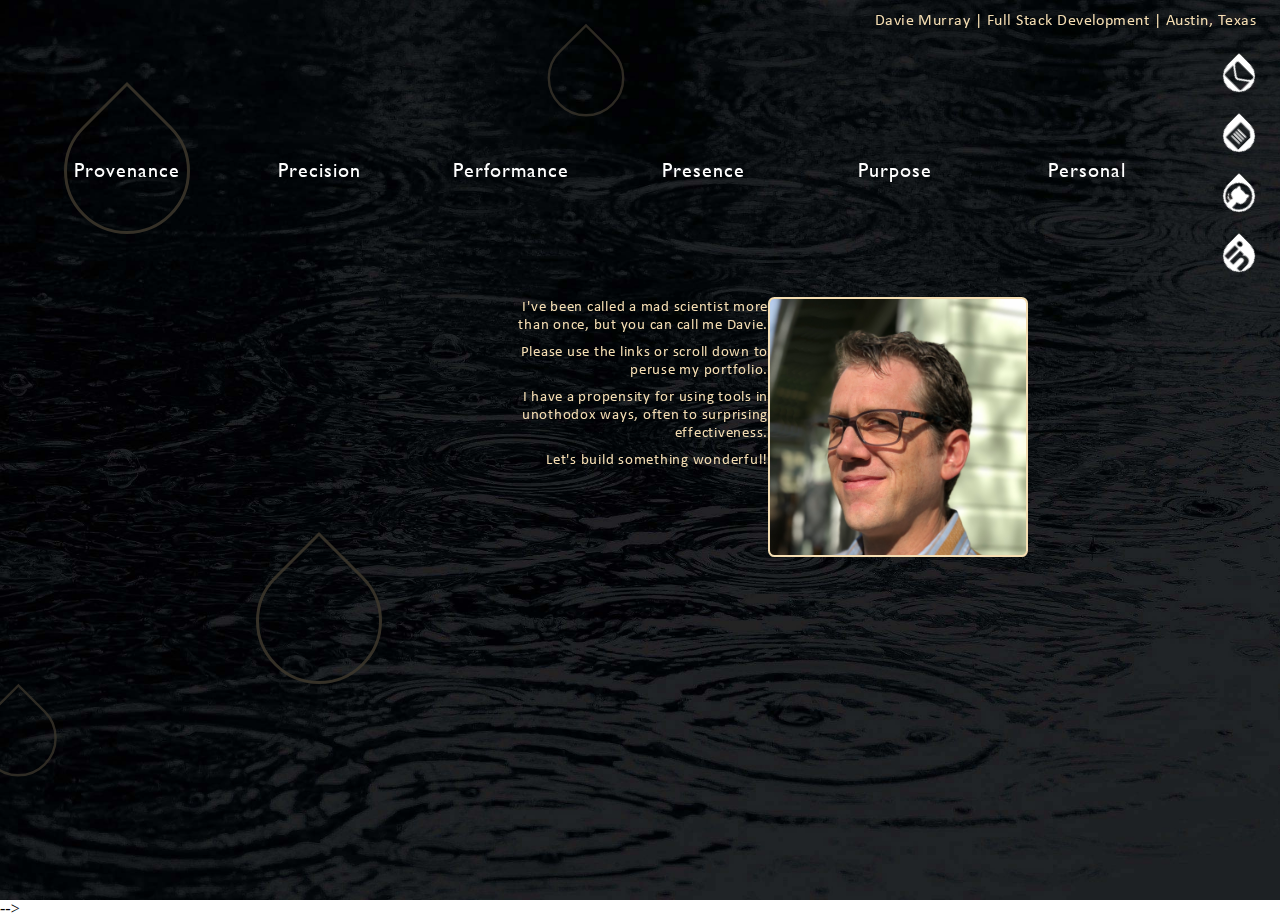
<file: index.html>
<!DOCTYPE html>
<html lang="en">
<head>
    <meta charset="UTF-8">
    <meta name="viewport" content="width=device-width, initial-scale=1.0">
    <meta http-equiv="X-UA-Compatible" content="ie=edge">
    <link rel="stylesheet" href="home.css" charset="utf-8">
    <title>Davie Murray - Full Stack Developmemt</title>
</head>
<body>
    <div class="debug">
        <label><input type="checkbox"> Debug</label>
    </div>
    <div class="div_contact">Davie Murray | Full Stack Development | Austin, Texas &nbsp;</div>
    <a href="mailto:linearsix@gmail.com"><div class="div_contact_1"></div></a>
    <a target="blank" href="D_Murray_Resume.pdf"><div class="div_contact_2"></div></a>
    <a target="blank" href="https://github.com/LinearSix"><div class="div_contact_3"></div></a>
    <a target="blank" href="https://www.linkedin.com/in/david-murray-75062b48/"><div class="div_contact_4"></div></a>
    <!-- STATIC LINKS -->
    <div class="link_group1"><a href="#group1">Provenance</a></div>
    <div class="link_group2"><a href="#group2">Precision</a></div>
    <div class="link_group3"><a href="#group3">Performance</a></div>
    <div class="link_group4"><a href="#group4">Presence</a></div>
    <div class="link_group5"><a href="#group5">Purpose</a></div>
    <div class="link_group6"><a href="#group6">Personal</a></div>
    <!-- START PARALLAX -->
    <div class="parallax">
        <div id="group1" class="parallax__group">
            <div class="parallax__layer parallax__layer--4">
                <div class="div_dot_7"></div>
                <div class="div_dot_8"></div>
                <div class="div_dot_9"></div>
                <div class="div_dot_10"></div>
                <div class="div_dot_11"></div>
                <div class="div_dot_12"></div>
            </div>
            <div class="parallax__layer parallax__layer--1">
                <div class="div_screen_shot_1"></div>
            </div>
            <div class="parallax__layer parallax__layer--2">
                <div class="div_blurb_1">
                    <p>I've been called a mad scientist more than once, but you can call me Davie.</p>
                    <h6>&nbsp;</h6>
                    <p>Please use the links or scroll down to peruse my portfolio.</p>
                    <h6>&nbsp;</h6>
                    <p>I have a propensity for using tools in unothodox ways, 
                        often to surprising effectiveness.</p>
                    <h6>&nbsp;</h6>
                    <p>Let's build something wonderful!</p>
                </div>
            </div>
            <div class="parallax__layer parallax__layer_left--3">
                <div class="div_dot_1"></div>
            </div>
        </div>
        <!-- GROUP 2: PRESENCE -->
        <div id="group2" class="parallax__group">
            <div class="parallax__layer parallax__layer--1">
                <div class="div_precision">Precision</div>
                <a target="blank" href="http://www.brandtprecision.com/"><div class="div_screen_shot_2"></div></a>
                <a target="blank" href="https://github.com/LinearSix/brandt_precision"><div class="div_github_2"></div></a>
            </div>
            <div class="parallax__layer parallax__layer--2">
                <div class="div_blurb_2">
                    <p>A mobile-first approach was used in the re-development of the Brandt 
                        Precision Machining site, with features like one-touch dialing for mobile devices, 
                        zoomable portfolio graphics, an embedded Google map, and a quote request form.</p>
                    <h6>&nbsp;</h6>
                    <p><h4>Express Server | JavaScript |
                    <br />Embedded JavaScript (ejs) | 
                    <br />NodeMailer | CSS Media Queries</h4></p>
                </div>
            </div>
            <div class="parallax__layer parallax__layer_left--3">
                <div class="div_dot_2"></div>
            </div>
        </div>
        <!-- GROUP 3 -->
        <div id="group3" class="parallax__group">
            <div class="parallax__layer parallax__layer--1">
                <div class="div_performance">Performance</div>
                    <a target="blank" href="http://www.drumbas.com"><div class="div_screen_shot_3"></div></a>
                    <a target="blank" href="https://github.com/LinearSix/brakumo"><div class="div_github_3"></div></a>
            </div>
            <div class="parallax__layer parallax__layer--2">
                <div class="div_blurb_3">
                    <p>The performance of the Brakumo band site relies on a Postgres database managed by web forms to 
                        dynamically populate pages with timely information. 
                    </p>
                    <h6>&nbsp;</h6>
                    <p>Future plans include implementing <h4>JSON Web Tokens.</h4></p>
                    <h6>&nbsp;</h6>
                    <p><h4>Express Server | Postgres | 
                        <br />Embedded JavaScript (ejs) | 
                        </br />Knex.js | NodeMailer | Knex.js</h4></p>
                </div>
            </div>
            <div class="parallax__layer parallax__layer_left--3">
                <div class="div_dot_3"></div>
            </div>
        </div>
        <!-- GROUP 4 -->
        <div id="group4" class="parallax__group">
            <div class="parallax__layer parallax__layer--1">
                <div class="div_presence">Presence</div>
                <a target="blank" href="http://cryptocurious.surge.sh"><div class="div_screen_shot_4"></div></a>
                <a target="blank" href="https://github.com/LinearSix/CryptoCurious"><div class="div_github_4"></div></a>
            </div>
            <div class="parallax__layer parallax__layer--2">
                <div class="div_blurb_4">
                    <p>With a bright, fun presence, CryptoCurious sheds the coldness of typical 
                        financial websites.</p>
                    <h6>&nbsp;</h6>
                    <p>Click thumbnails to make a 5-card hand 
                        of detailed information. Selections are stored in the URL for 
                        bookmarking and sharing.</p>
                    <h6>&nbsp;</h6>
                    <p><h4>Javascript | API Fetching | 
                        <br />DOM Manipulation</h4></p>
                </div>
            </div>
            <div class="parallax__layer parallax__layer_right--3">
                <div class="div_dot_4"></div>
            </div>
        </div>
        <!-- GROUP 5 -->
        <div id="group5" class="parallax__group">
            <div class="parallax__layer parallax__layer--1">
                <div class="div_purpose">Purpose</div>
                <a target="blank" href="memory_js/index.html"><div class="div_screen_shot_5"></div></a>
                <a target="blank" href="https://github.com/LinearSix/davie/tree/master/memory_js"><div class="div_github_5"></div></a>
            </div>
            <div class="parallax__layer parallax__layer--2">
                <div class="div_blurb_5">
                    <p>The purpose of this Javascript memory game is to test the user's recollective 
                        prowess.</p>
                    <h6>&nbsp;</h6>
                    <p>Future plans include refactoring into the React framework.</p>
                    <h6>&nbsp;</h6>
                    <p><h4>JavaScript | DOM Manipulation</h4></p>
                </div>
            </div>
            <div class="parallax__layer parallax__layer_right--3">
                <div class="div_dot_5"></div>
            </div>
        </div>
        <!-- GROUP 6 -->
        <a name="group6"></a>
        <div id="group6" class="parallax__group">
            <div class="parallax__layer parallax__layer--1">
                <!-- <div class="div_personal">Personal</div> -->
                <a target="blank" href="https://tump.bandcamp.com/"><div class="div_screen_shot_6"></div></a>
                <a target="blank" href="http://www.drumbas.com/"><div class="div_screen_shot_7"></div></a>
                <a target="blank" href="https://www.youtube.com/watch?v=XgGMYwb7itw"><div class="div_screen_shot_8"></div></a>
            </div>
            <div class="parallax__layer parallax__layer--2">
                <div class="div_blurb_6">
                    <p>I am an accomplished drummer and musical artist who loves 
                        playing live, recording, and touring when possible.
                    </p>
                </div>
                <div class="div_blurb_7">
                    <p>I've developed experimental instruments like the Drumbas, 
                        a stringed percussion instrument designed 
                        to be played along with a drumset.
                    </p>
                </div>
                <div class="div_blurb_8">
                    <p>I'm detail-oriented, meticulous, and love to tinker and create. 
                    </p>
                    <h6>&nbsp;</h6>
                    <p>I plan to never stop growing my mind and spirit.
                    </p>
                </div>
            </div>
            <div class="parallax__layer parallax__layer--final">
                <div class="div_dot_6"></div>
            </div>
        </div>
    </div>
    <!-- <script src="zenscroll-min.js"></script> --> -->
</body>
</html>
</file>
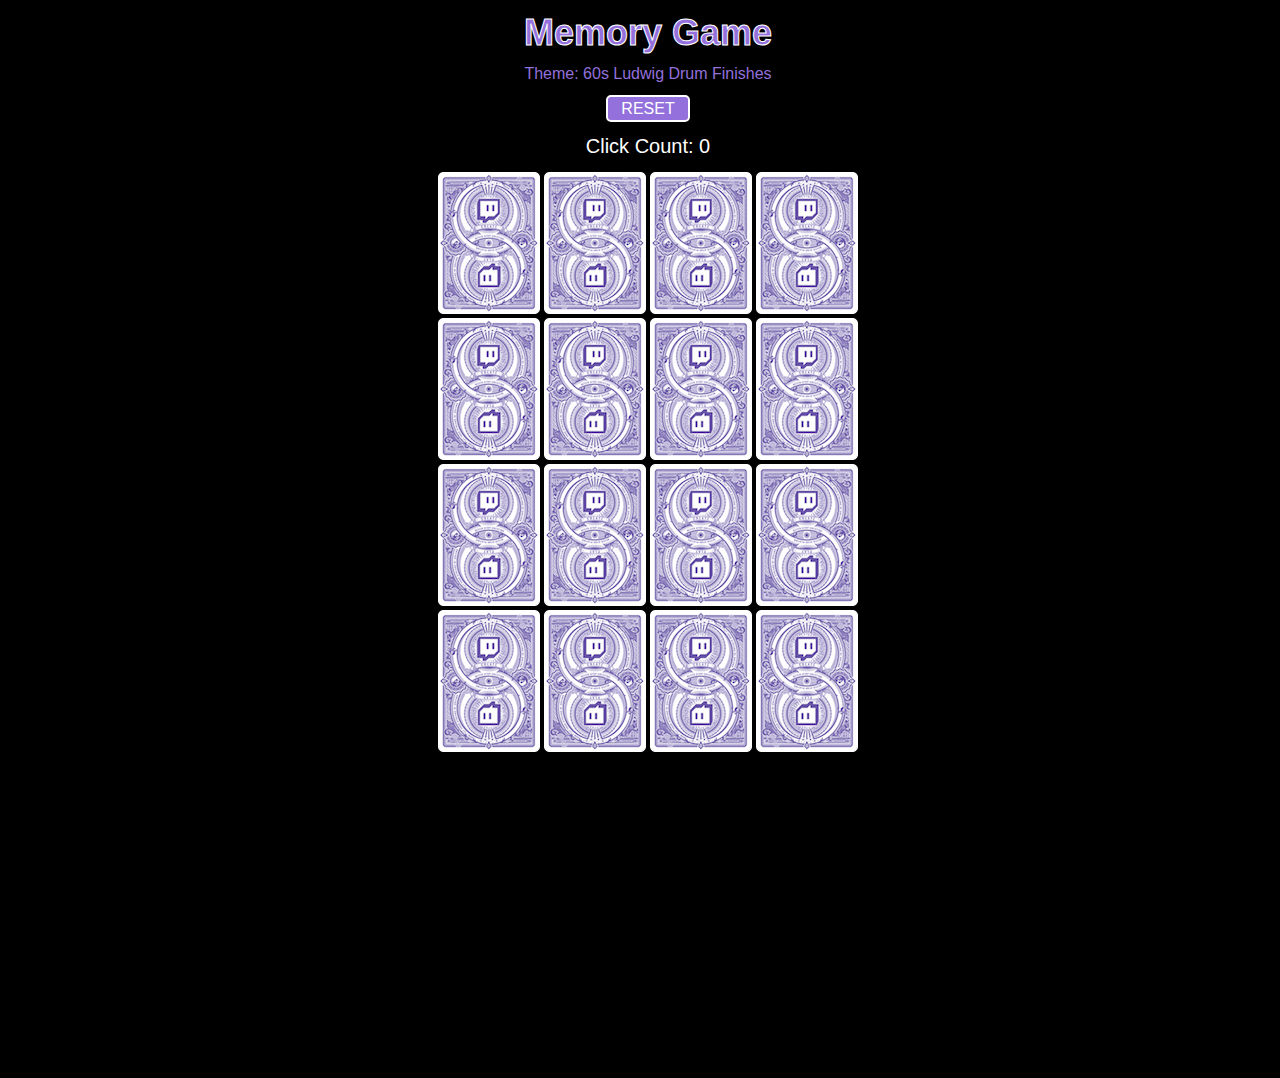
<file: memory_js/index.html>
<!DOCTYPE html>
<html lang="en">
<head>
  <meta charset="UTF-8">
  <link rel="stylesheet" href="memoryGame.css" charset="utf-8">
  <title>JavaScipt Memory Game</title>
</head>
<body>
  <div class="div_body">
    <h1>Memory Game</h1><h2>Theme: 60s Ludwig Drum Finishes</h2>
    <a href="index.html"><div class="div_reset">RESET</div></a><h3></h3>
    <div class="container">
      <div class="div_card" data-answer=""></div>
      <div class="div_card" data-answer=""></div>
      <div class="div_card" data-answer=""></div>
      <div class="div_card" data-answer=""></div>
      <div class="div_card" data-answer=""></div>
      <div class="div_card" data-answer=""></div>
      <div class="div_card" data-answer=""></div>
      <div class="div_card" data-answer=""></div>
      <div class="div_card" data-answer=""></div>
      <div class="div_card" data-answer=""></div>
      <div class="div_card" data-answer=""></div>
      <div class="div_card" data-answer=""></div>
      <div class="div_card" data-answer=""></div>
      <div class="div_card" data-answer=""></div>
      <div class="div_card" data-answer=""></div>
      <div class="div_card" data-answer=""></div>
    </div>
  </div>
<script>
function initialize() {

  // CREATE ARRAY OF TILES
  tileArray = [
    `0`, `1`, `2`, `3`, `4`, `5`, `6`, `7`,
    `8`, `9`, `10`, `11`, `12`, `13`, `14`, `15`
  ];

  // SHUFFLE ARRAY
  let myShuffle = function (tiles) {
    // console.log(arg);
    for (let i = 0; i < tiles.length; i++) {
        let aux;
        let rndPos;
        if (Math.random() < 0.5) {
            aux = tiles[i];
            rndPos = Math.floor(Math.random()) * tiles.length;
            tiles[i] = tiles[rndPos];
            tiles[rndPos] = aux;
        };
    };
    return tiles;
  };

  // POPULATE DIVS WITH SHUFFLED ARRAY
  shuffledArray = myShuffle(myShuffle(myShuffle(tileArray)));
  tileDivs = document.getElementsByClassName(`container`);
  let clickCount = 0;
  h3 = document.getElementsByTagName('h3')[0];
  h3.innerHTML = `Click Count: ${clickCount}`; 
  let setCard;
  // console.log(tileDivs[0].children[0]);
  for (let card in shuffledArray) {
    setCard = tileDivs[0].children[card];
    setCard.setAttribute(`data-answer`, `${shuffledArray[card]}`);
    setCard.setAttribute(`id`, `${shuffledArray[card]}`);
  };

  // EVENT LISTENER FOR CLICKED TILES
  let guessCount = 0;
  let guessOne;
  let resetArray = [];
  const divChilderen = document.getElementsByClassName(`container`)[0];
    divChilderen.addEventListener(`click`, (ev) => {
    let id = ev.target.id;
    if (id !== 'none') {
      clickCount ++;
      h3.innerHTML = `Click Count: ${clickCount}`;
      if (clickCount > 30) {
        h3.style.color = "red";
      } else if (clickCount > 26) {
        h3.style.color = "yellow";
      }
      if (guessCount === 0) {
        guessOne = id;
        ev.target.style.backgroundImage = `url(./${id}.jpg)`;
        guessCount = 1;
        resetArray.push(guessOne);
      } else if (guessCount === 1) {
        ev.target.style.backgroundImage = `url(./${id}.jpg)`;
        if (id - guessOne === 8 || id - guessOne === -8) {
          // alert(`IT'S A MATCH!;`)
          ev.target.id = 'none';
          let divToNone = document.getElementById(guessOne);
          let idToNone = divToNone.id;
          divToNone.id = 'none';
          console.log(`idToNone: ${idToNone}`);
          guessCount = 0;
          resetArray = [];
        } else {
          resetArray.push(id)
          console.log('resetArray: ' + resetArray)
          const secondClick = setTimeout(() => {
            guessCount = 0;
            cardTimeOut(resetArray);
          }, 1000)
        };
      };
    };
  });

  // CALLED 1 SECOND AFTER 2ND CARD IT CLICKED
  // feed an array of matched ids not to flip back
  function cardTimeOut(resetArr) {
    for (let item in resetArr) {
      console.log(resetArr[item]);
      resetItem = document.getElementById(resetArr[item]);
      resetItem.style.backgroundImage = `url(./cardBack.png)`;
      resetArray = []
    };
  };
};

window.onload = initialize;
  </script>
</body>
</html>
</file>
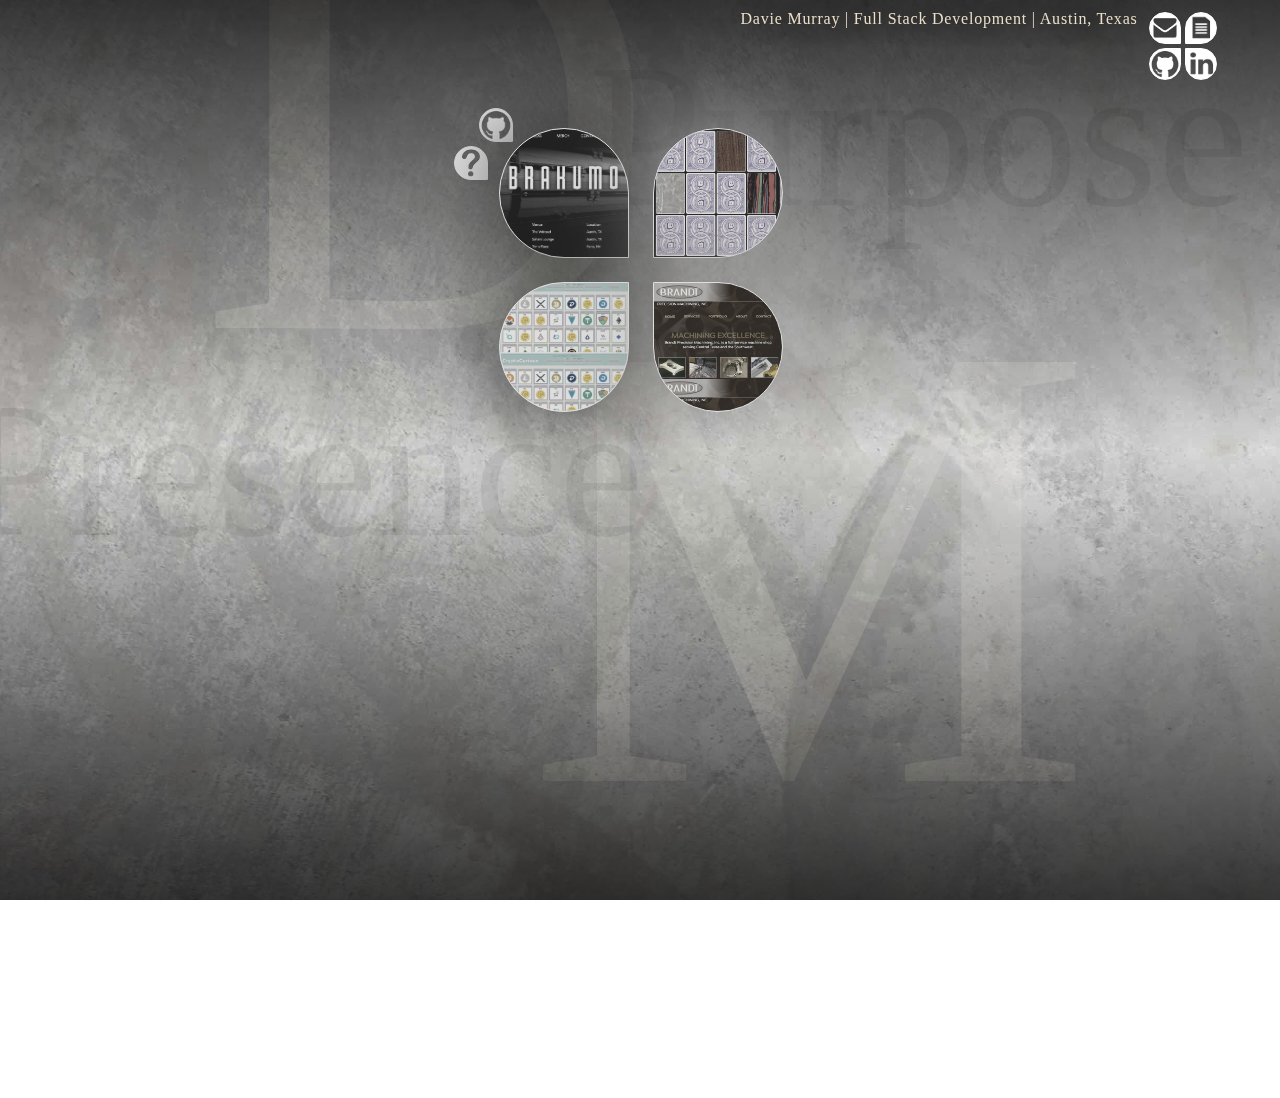
<file: blend.html>
<!DOCTYPE html>
<html lang="en">
<head>
    <meta charset="UTF-8">
    <meta name="viewport" content="width=device-width, initial-scale=1.0">
    <meta http-equiv="X-UA-Compatible" content="ie=edge">
    <link rel="stylesheet" href="blend.css" charset="utf-8">
    <title>Document</title>
</head>
<body>
    <div class="background_image">
        <div class="div_D">D</div>
        <div class="div_M">M</div>
        <div class="div_form">Presence</div>
        <div class="div_function">Purpose</div>
            <div class="div_contact_container">
                <div class="div_contact">Davie Murray | Full Stack Development | Austin, Texas &nbsp;</div>
                <div class="div_contact_tear">    
                    <a href="mailto:linearsix@gmail.com"><div class="div_contact_1"></div></a>
                    <a target="blank" href="D_Murray_Resume.pdf"><div class="div_contact_2"></div></a>
                    <a target="blank" href="https://github.com/LinearSix"><div class="div_contact_3"></div></a>
                    <a target="blank" href="https://www.linkedin.com/in/david-murray-75062b48/"><div class="div_contact_4"></div></a>
                </div>
            </div>
        <a target="blank" href="https://github.com/LinearSix/brakumo"><div class="div_bug_1_GH"></div></a>
        <div id="div_bug_1_modal" class="div_bug_1_modal"></div>
        <!-- Bug 1 Modal -->
        <div id="modal_bug_1" class="modal">
            <div class="modal_bug_1_content">
                <span class="close">&times;</span>
                <p>The <strong>Brakumo</strong> band website makes use of a Postgres datbase to dynamically populate 
                    pages with current show, blog, and media information. Users can also add their 
                    information to a mailing list database table via a web form.
                </p>
                <p>Data manipulation is accomplished via web forms by a logged-in admin.
                </p>
                <p>Technologies:</p>
                <ul>
                    <li>Node.js</li>
                    <li>Express Server</li>
                    <li>Postgres</li>
                    <li>JavaScript</li>
                    <li>Embedded JavaScript (ejs)</li>
                    <li>Knex.js</li>
                    <li>NodeMailer</li>
                    <li>HTML</li>
                    <li>CSS</li>
                </ul>
            </div>
        </div>
        <a target="blank" href="https://fast-chamber-88110.herokuapp.com/index"><div class="div_bug_1"></div></a>
        <a target="blank" href="memory_js/index.html"><div class="div_bug_2"></div></a>
        <a target="blank" href="http://cryptocurious.surge.sh/"><div class="div_bug_3"></div></a>
        <a target="blank" href="https://brandt-precision.herokuapp.com/"><div class="div_bug_4"></div></a>
    </div>
    <script>
    // Get the modal
    let modal = document.getElementById('modal_bug_1');

    // Get the button that opens the modal
    let btn = document.getElementById("div_bug_1_modal");

    // Get the <span> element that closes the modal
    let span = document.getElementsByClassName("close")[0];

    // When the user clicks on the button, open the modal 
    btn.onclick = function() {
        modal.style.display = "block";
    }

    // When the user clicks on <span> (x), close the modal
    span.onclick = function() {
        modal.style.display = "none";
    }

    // When the user clicks anywhere outside of the modal, close it
    window.onclick = function(event) {
        if (event.target == modal) {
            modal.style.display = "none";
        }
    }
    </script>
</body>
</html>
</file>
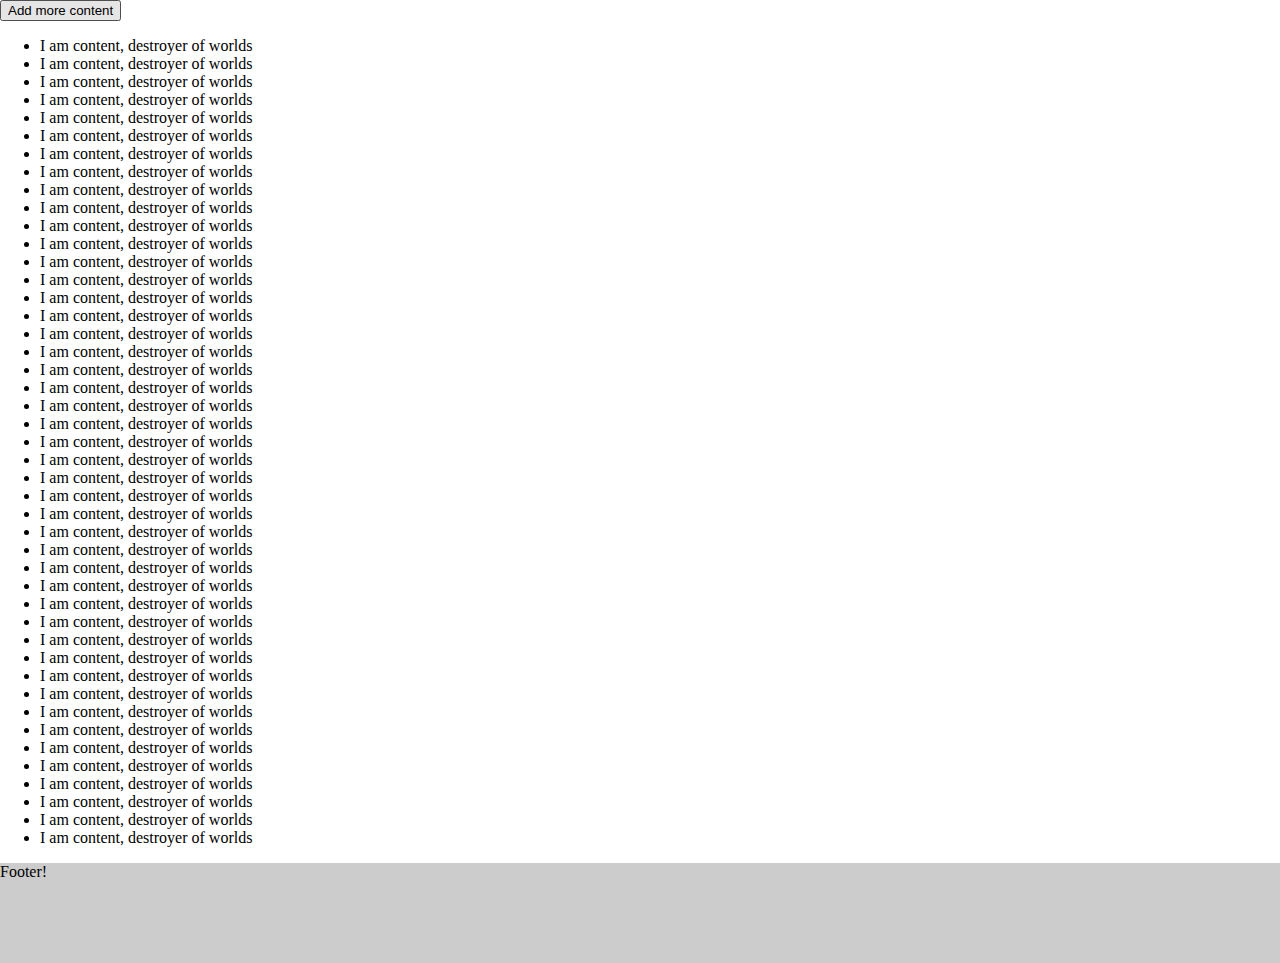
<file: footer_test.html>
<!DOCTYPE html>
<html lang="en">
<head>
    <meta charset="UTF-8">
    <meta name="viewport" content="width=device-width, initial-scale=1.0">
    <meta http-equiv="X-UA-Compatible" content="ie=edge">
    <link rel="stylesheet" href="footer_test.css" charset="utf-8">
    <title>Document</title>
</head>
<body>
    <div class="wrapper">
        <button id="add-content">Add more content</button>
        <ul class="content">
            <li>I am content, destroyer of worlds</li>
            <li>I am content, destroyer of worlds</li>
            <li>I am content, destroyer of worlds</li>
            <li>I am content, destroyer of worlds</li>
            <li>I am content, destroyer of worlds</li>
            <li>I am content, destroyer of worlds</li>
            <li>I am content, destroyer of worlds</li>
            <li>I am content, destroyer of worlds</li>
            <li>I am content, destroyer of worlds</li>
            <li>I am content, destroyer of worlds</li>
            <li>I am content, destroyer of worlds</li>
            <li>I am content, destroyer of worlds</li>
            <li>I am content, destroyer of worlds</li>
            <li>I am content, destroyer of worlds</li>
            <li>I am content, destroyer of worlds</li>
            <li>I am content, destroyer of worlds</li>
            <li>I am content, destroyer of worlds</li>
            <li>I am content, destroyer of worlds</li>
            <li>I am content, destroyer of worlds</li>
            <li>I am content, destroyer of worlds</li>
            <li>I am content, destroyer of worlds</li>
            <li>I am content, destroyer of worlds</li>
            <li>I am content, destroyer of worlds</li>
            <li>I am content, destroyer of worlds</li>
            <li>I am content, destroyer of worlds</li>
            <li>I am content, destroyer of worlds</li>
            <li>I am content, destroyer of worlds</li>
            <li>I am content, destroyer of worlds</li>
            <li>I am content, destroyer of worlds</li>
            <li>I am content, destroyer of worlds</li>
            <li>I am content, destroyer of worlds</li>
            <li>I am content, destroyer of worlds</li>
            <li>I am content, destroyer of worlds</li>
            <li>I am content, destroyer of worlds</li>
            <li>I am content, destroyer of worlds</li>
            <li>I am content, destroyer of worlds</li>
            <li>I am content, destroyer of worlds</li>
            <li>I am content, destroyer of worlds</li>
            <li>I am content, destroyer of worlds</li>
            <li>I am content, destroyer of worlds</li>
            <li>I am content, destroyer of worlds</li>
            <li>I am content, destroyer of worlds</li>
            <li>I am content, destroyer of worlds</li>
            <li>I am content, destroyer of worlds</li>
            <li>I am content, destroyer of worlds</li>
        </ul>
        <footer>
            Footer!
        </footer>
    </div>
</body>
</html>
</file>
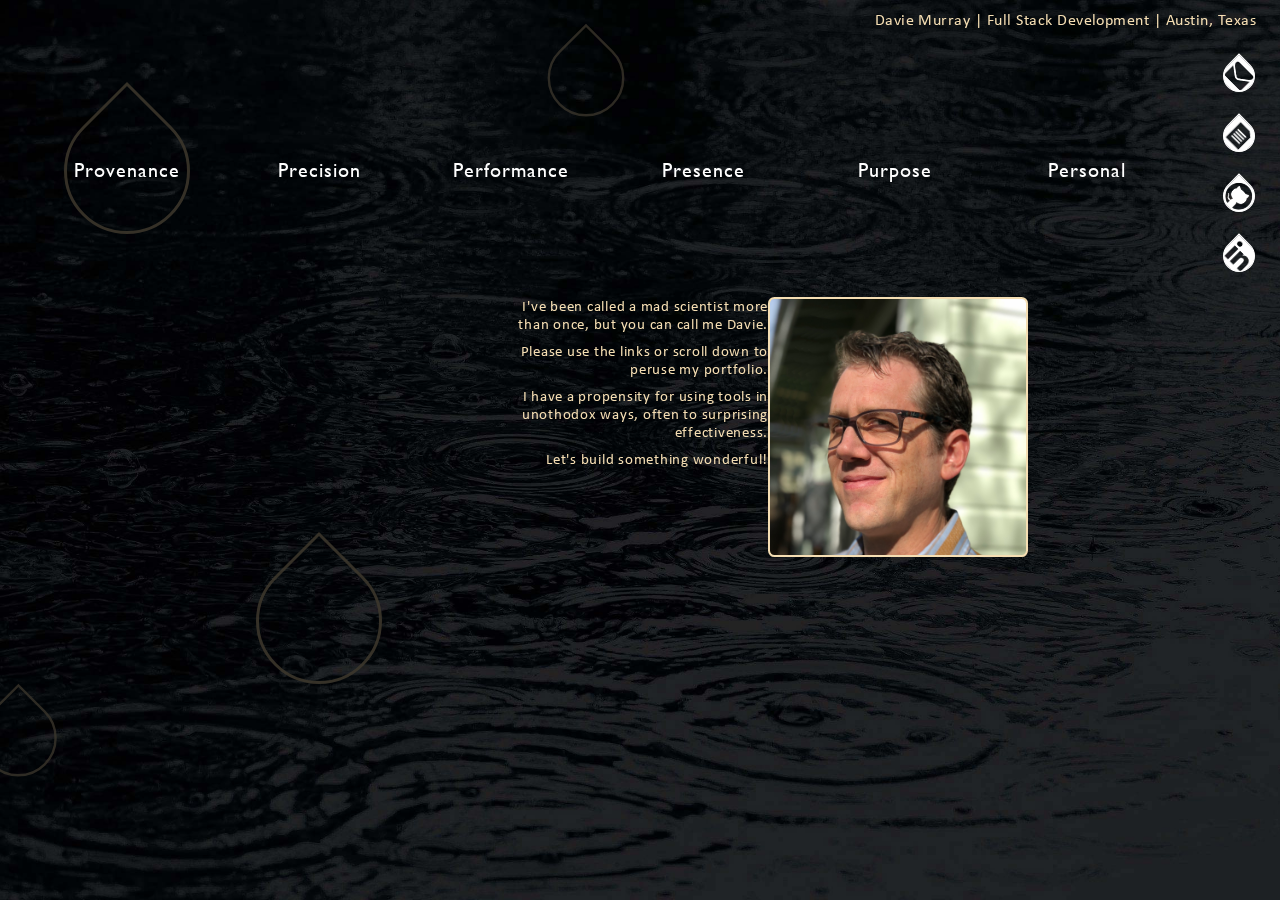
<file: home.html>
<!DOCTYPE html>
<html lang="en">
<head>
    <meta charset="UTF-8">
    <meta name="viewport" content="width=device-width, initial-scale=1.0">
    <meta http-equiv="X-UA-Compatible" content="ie=edge">
    <!-- <script type="text/javascript" src="scroll.js"></script> -->
    <link rel="stylesheet" href="home.css" charset="utf-8">
    <title>Davie Murray - Full Stack Developmemt</title>
</head>
<body>
    <div class="debug">
        <label><input type="checkbox"> Debug</label>
    </div>
    <div class="div_contact">Davie Murray | Full Stack Development | Austin, Texas &nbsp;</div>
    <a href="mailto:linearsix@gmail.com"><div class="div_contact_1"></div></a>
    <a target="blank" href="D_Murray_Resume.pdf"><div class="div_contact_2"></div></a>
    <a target="blank" href="https://github.com/LinearSix"><div class="div_contact_3"></div></a>
    <a target="blank" href="https://www.linkedin.com/in/david-murray-75062b48/"><div class="div_contact_4"></div></a>
    <!-- STATIC LINKS -->
    <div class="link_group1"><a href="#group1">Provenance</a></div>
    <div class="link_group2"><a href="#group2">Precision</a></div>
    <div class="link_group3"><a href="#group3">Performance</a></div>
    <div class="link_group4"><a href="#group4">Presence</a></div>
    <div class="link_group5"><a href="#group5">Purpose</a></div>
    <div class="link_group6"><a href="#group6">Personal</a></div>
    <!-- START PARALLAX -->
    <div class="parallax">
        <div id="group1" class="parallax__group">
            <div class="parallax__layer parallax__layer--4">
                <div class="div_dot_7"></div>
                <div class="div_dot_8"></div>
                <div class="div_dot_9"></div>
                <div class="div_dot_10"></div>
                <div class="div_dot_11"></div>
                <div class="div_dot_12"></div>
            </div>
            <div class="parallax__layer parallax__layer--1">
                <div class="div_screen_shot_1"></div>
            </div>
            <div class="parallax__layer parallax__layer--2">
                <div class="div_blurb_1">
                    <p>I've been called a mad scientist more than once, but you can call me Davie.</p>
                    <h6>&nbsp;</h6>
                    <p>Please use the links or scroll down to peruse my portfolio.</p>
                    <h6>&nbsp;</h6>
                    <p>I have a propensity for using tools in unothodox ways, 
                        often to surprising effectiveness.</p>
                    <h6>&nbsp;</h6>
                    <p>Let's build something wonderful!</p>
                </div>
            </div>
            <div class="parallax__layer parallax__layer_left--3">
                <div class="div_dot_1"></div>
            </div>
        </div>
        <!-- GROUP 2: PRESENCE -->
        <div id="group2" class="parallax__group">
            <div class="parallax__layer parallax__layer--1">
                <div class="div_precision">Precision</div>
                <a target="blank" href="https://brandt-precision.herokuapp.com/"><div class="div_screen_shot_2"></div></a>
                <a target="blank" href="https://github.com/LinearSix/brandt_precision"><div class="div_github_2"></div></a>
            </div>
            <div class="parallax__layer parallax__layer--2">
                <div class="div_blurb_2">
                    <p>A mobile-first approach was used in the re-development of the Brandt 
                        Precision Machining site, with features like one-touch dialing for mobile devices, 
                        zoomable portfolio graphics, an embedded Google map, and a quote request form.</p>
                    <h6>&nbsp;</h6>
                    <p><h4>Express Server | JavaScript |
                    <br />Embedded JavaScript (ejs) | 
                    <br />NodeMailer | CSS Media Queries</h4></p>
                </div>
            </div>
            <div class="parallax__layer parallax__layer_left--3">
                <div class="div_dot_2"></div>
            </div>
        </div>
        <!-- GROUP 3 -->
        <div id="group3" class="parallax__group">
            <div class="parallax__layer parallax__layer--1">
                <div class="div_performance">Performance</div>
                    <a target="blank" href="https://brakumo.herokuapp.com/index"><div class="div_screen_shot_3"></div></a>
                    <a target="blank" href="https://github.com/LinearSix/brakumo"><div class="div_github_3"></div></a>
            </div>
            <div class="parallax__layer parallax__layer--2">
                <div class="div_blurb_3">
                    <p>The performance of the Brakumo band site relies on a Postgres database managed by web forms to 
                        dynamically populate pages with timely information. 
                    </p>
                    <h6>&nbsp;</h6>
                    <p>Future plans include implementing <h4>JSON Web Tokens.</h4></p>
                    <h6>&nbsp;</h6>
                    <p><h4>Express Server | Postgres | 
                        <br />Embedded JavaScript (ejs) | 
                        </br />Knex.js | NodeMailer | Knex.js</h4></p>
                </div>
            </div>
            <div class="parallax__layer parallax__layer_left--3">
                <div class="div_dot_3"></div>
            </div>
        </div>
        <!-- GROUP 4 -->
        <div id="group4" class="parallax__group">
            <div class="parallax__layer parallax__layer--1">
                <div class="div_presence">Presence</div>
                <a target="blank" href="http://cryptocurious.surge.sh"><div class="div_screen_shot_4"></div></a>
                <a target="blank" href="https://github.com/LinearSix/CryptoCurious"><div class="div_github_4"></div></a>
            </div>
            <div class="parallax__layer parallax__layer--2">
                <div class="div_blurb_4">
                    <p>With a bright, fun presence, CryptoCurious sheds the coldness of typical 
                        financial websites.</p>
                    <h6>&nbsp;</h6>
                    <p>Click thumbnails to make a 5-card hand 
                        of detailed information. Selections are stored in the URL for 
                        bookmarking and sharing.</p>
                    <h6>&nbsp;</h6>
                    <p><h4>Javascript | API Fetching | 
                        <br />DOM Manipulation</h4></p>
                </div>
            </div>
            <div class="parallax__layer parallax__layer_right--3">
                <div class="div_dot_4"></div>
            </div>
        </div>
        <!-- GROUP 5 -->
        <div id="group5" class="parallax__group">
            <div class="parallax__layer parallax__layer--1">
                <div class="div_purpose">Purpose</div>
                <a target="blank" href="memory_js/index.html"><div class="div_screen_shot_5"></div></a>
                <a target="blank" href="https://github.com/LinearSix/davie/tree/master/memory_js"><div class="div_github_5"></div></a>
            </div>
            <div class="parallax__layer parallax__layer--2">
                <div class="div_blurb_5">
                    <p>The purpose of this Javascript memory game is to test the user's recollective 
                        prowess.</p>
                    <h6>&nbsp;</h6>
                    <p>Future plans include refactoring into the React framework.</p>
                    <h6>&nbsp;</h6>
                    <p><h4>JavaScript | DOM Manipulation</h4></p>
                </div>
            </div>
            <div class="parallax__layer parallax__layer_right--3">
                <div class="div_dot_5"></div>
            </div>
        </div>
        <!-- GROUP 6 -->
        <div id="group6" class="parallax__group">
            <div class="parallax__layer parallax__layer--1">
                <!-- <div class="div_personal">Personal</div> -->
                <a target="blank" href="https://tump.bandcamp.com/"><div class="div_screen_shot_6"></div></a>
                <a target="blank" href="http://linearsix.tumblr.com/"><div class="div_screen_shot_7"></div></a>
                <a target="blank" href="https://www.youtube.com/watch?v=XgGMYwb7itw"><div class="div_screen_shot_8"></div></a>
            </div>
            <div class="parallax__layer parallax__layer--2">
                <div class="div_blurb_6">
                    <p>I am an accomplished drummer and musical artist who loves 
                        playing live, recording, and touring when possible.
                    </p>
                </div>
                <div class="div_blurb_7">
                    <p>I've developed experimental instruments like the Drumbas, 
                        a stringed percussion instrument designed 
                        to be played along with a drumset.
                    </p>
                </div>
                <div class="div_blurb_8">
                    <p>I'm detail-oriented, meticulous, and love to tinker and create. 
                    </p>
                    <h6>&nbsp;</h6>
                    <p>I plan to never stop growing my mind and spirit.
                    </p>
                </div>
            </div>
            <div class="parallax__layer parallax__layer--final">
                <div class="div_dot_6"></div>
            </div>
        </div>
    </div>
    <script>
        window.scroll({
        // top: 2500, 
        // left: 0, 
        behavior: 'smooth'
        });
    </script>
    <!-- <script>
         let debugInput = document.querySelector("input");
         function updateDebugState() {
             document.body.classList.toggle('debug-on', debugInput.checked);
         }
         debugInput.addEventListener("click", updateDebugState);
         updateDebugState();
     </script> -->
</body>
</html>
</file>
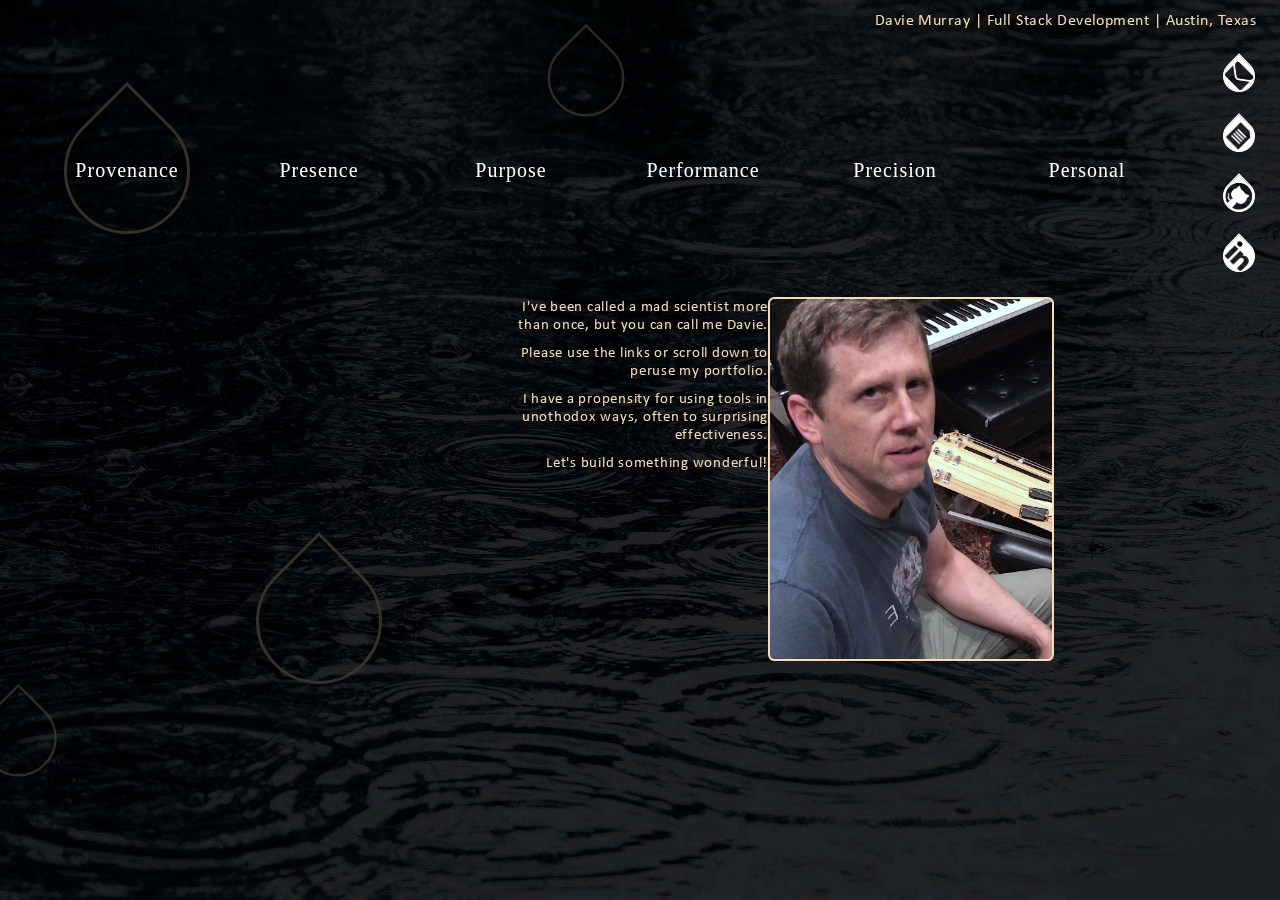
<file: parallax.html>
<!DOCTYPE html>
<html lang="en">
<head>
    <meta charset="UTF-8">
    <meta name="viewport" content="width=device-width, initial-scale=1.0">
    <meta http-equiv="X-UA-Compatible" content="ie=edge">
    <!-- <script type="text/javascript" src="scroll.js"></script> -->
    <link rel="stylesheet" href="parallax.css" charset="utf-8">
    <title>Davie Murray - Full Stack Developmemt</title>
</head>
<body>
    <div class="debug">
        <label><input type="checkbox"> Debug</label>
    </div>
    <div class="div_contact">Davie Murray | Full Stack Development | Austin, Texas &nbsp;</div>
    <a href="mailto:linearsix@gmail.com"><div class="div_contact_1"></div></a>
    <a target="blank" href="D_Murray_Resume.pdf"><div class="div_contact_2"></div></a>
    <a target="blank" href="https://github.com/LinearSix"><div class="div_contact_3"></div></a>
    <a target="blank" href="https://www.linkedin.com/in/david-murray-75062b48/"><div class="div_contact_4"></div></a>
    <!-- STATIC LINKS -->
    <div class="link_group1"><a href="#group1">Provenance</a></div>
    <div class="link_group2"><a href="#group2">Presence</a></div>
    <div class="link_group3"><a href="#group3">Purpose</a></div>
    <div class="link_group4"><a href="#group4">Performance</a></div>
    <div class="link_group5"><a href="#group5">Precision</a></div>
    <div class="link_group6"><a href="#group6">Personal</a></div>
    <!-- START PARALLAX -->
    <div class="parallax">
        <div id="group1" class="parallax__group">
            <div class="parallax__layer parallax__layer--4">
                <div class="div_dot_7"></div>
                <div class="div_dot_8"></div>
                <div class="div_dot_9"></div>
                <div class="div_dot_10"></div>
                <div class="div_dot_11"></div>
                <div class="div_dot_12"></div>
            </div>
            <div class="parallax__layer parallax__layer--1">
                <a href="#group6"><div class="div_screen_shot_1"></div></a>
            </div>
            <div class="parallax__layer parallax__layer--2">
                <div class="div_blurb_1">
                    <p>I've been called a mad scientist more than once, but you can call me Davie.</p>
                    <h6>&nbsp;</h6>
                    <p>Please use the links or scroll down to peruse my portfolio.</p>
                    <h6>&nbsp;</h6>
                    <p>I have a propensity for using tools in unothodox ways, 
                        often to surprising effectiveness.</p>
                    <h6>&nbsp;</h6>
                    <p>Let's build something wonderful!</p>
                </div>
            </div>
            <div class="parallax__layer parallax__layer_left--3">
                <div class="div_dot_1"></div>
            </div>
        </div>
        <!-- GROUP 2: PRESENCE -->
        <div id="group2" class="parallax__group">
            <div class="parallax__layer parallax__layer--1">
                <div class="div_presence">Presence</div>
                <a target="blank" href="http://cryptocurious.surge.sh"><div class="div_screen_shot_2"></div></a>
                <a target="blank" href="https://github.com/LinearSix/CryptoCurious"><div class="div_github_2"></div></a>
            </div>
            <div class="parallax__layer parallax__layer--2">
                <div class="div_blurb_2">
                    <p>With a bright, fun presence, CryptoCurious sheds the coldness of typical 
                        financial websites.</p>
                    <h6>&nbsp;</h6>
                    <p>Users click thumbnails to make a 5-card hand 
                        of detailed information. Selections are stored in the URL for 
                        bookmarking and sharing.</p>
                    <h6>&nbsp;</h6>
                    <p><h4>Javascript | API Fetching | 
                        <br />DOM Manipulation</h4></p>
                </div>
            </div>
            <div class="parallax__layer parallax__layer_left--3">
                <div class="div_dot_2"></div>
            </div>
        </div>
        <!-- GROUP 3 -->
        <div id="group3" class="parallax__group">
            <div class="parallax__layer parallax__layer--1">
                <div class="div_purpose">Purpose</div>
                <a target="blank" href="memory_js/index.html"><div class="div_screen_shot_3"></div></a>
                <a target="blank" href="https://github.com/LinearSix/memory-game-lab"><div class="div_github_3"></div></a>
            </div>
            <div class="parallax__layer parallax__layer--2">
                <div class="div_blurb_3">
                    <p>The purpose of this Javascript memory game is to test the user's recolective 
                        prowess.</p>
                    <h6>&nbsp;</h6>
                    <p>Future plans include refactoring into the React framework.</p>
                    <h6>&nbsp;</h6>
                    <p><h4>JavaScript | DOM Manipulation</h4></p>
                </div>
            </div>
            <div class="parallax__layer parallax__layer_left--3">
                <div class="div_dot_3"></div>
            </div>
        </div>
        <!-- GROUP 4 -->
        <div id="group4" class="parallax__group">
            <div class="parallax__layer parallax__layer--1">
                <div class="div_performance">Performance</div>
                    <a target="blank" href="https://fast-chamber-88110.herokuapp.com/index"><div class="div_screen_shot_4"></div></a>
                    <a target="blank" href="https://github.com/LinearSix/brakumo"><div class="div_github_4"></div></a>
            </div>
            <div class="parallax__layer parallax__layer--2">
                <div class="div_blurb_4">
                    <p>The performance of the Brakumo band site relies on a Postgres datbase managed by web forms to 
                        dynamically populate pages with timely information. 
                    </p>
                    <h6>&nbsp;</h6>
                    <p>Future plans include implementing <h4>JSON Web Tokens.</h4></p>
                    <h6>&nbsp;</h6>
                    <p><h4>Express Server | Postgres | 
                        <br />Embedded JavaScript (ejs) | 
                        </br />Knex.js | NodeMailer | Knex.js</h4></p>
                </div>
            </div>
            <div class="parallax__layer parallax__layer_right--3">
                <div class="div_dot_4"></div>
            </div>
        </div>
        <!-- GROUP 5 -->
        <div id="group5" class="parallax__group">
            <div class="parallax__layer parallax__layer--1">
                <div class="div_precision">Precision</div>
                <a target="blank" href="https://brandt-precision.herokuapp.com/"><div class="div_screen_shot_5"></div></a>
                <a target="blank" href="https://github.com/LinearSix/brandt_precision"><div class="div_github_5"></div></a>
            </div>
            <div class="parallax__layer parallax__layer--2">
                <div class="div_blurb_5">
                    <p>A mobile-first approach was used in the re-development of the Brandt 
                        Precision Machining site, with features like one-touch dialing for mobile devices, 
                        zoomable portfolio graphics, an embedded Google map, and a quote request form.</p>
                    <h6>&nbsp;</h6>
                    <p><h4>Express Server | JavaScript |
                    <br />Embedded JavaScript (ejs) | 
                    <br />NodeMailer | CSS Media Queries</h4></p>
                </div>
            </div>
            <div class="parallax__layer parallax__layer_right--3">
                <div class="div_dot_5"></div>
            </div>
        </div>
        <!-- GROUP 6 -->
        <div id="group6" class="parallax__group">
            <div class="parallax__layer parallax__layer--1">
                <!-- <div class="div_personal">Personal</div> -->
                <a target="blank" href="https://tump.bandcamp.com/"><div class="div_screen_shot_6"></div></a>
                <a target="blank" href="http://linearsix.tumblr.com/"><div class="div_screen_shot_7"></div></a>
                <a target="blank" href="https://www.youtube.com/watch?v=XgGMYwb7itw"><div class="div_screen_shot_8"></div></a>
            </div>
            <div class="parallax__layer parallax__layer--2">
                <div class="div_blurb_6">
                    <p>I am an accomplished drummer and musical artist who loves 
                        playing live, recording, and touring when possible.
                    </p>
                </div>
                <div class="div_blurb_7">
                    <p>I've developed experimental instruments like the Drumbas, 
                        a stringed percussion instrument designed 
                        to be played along with a drumset.
                    </p>
                </div>
                <div class="div_blurb_8">
                    <p>I'm detail-oriented, meticulous, and love to tinker and create. 
                    </p>
                    <h6>&nbsp;</h6>
                    <p>I plan to never stop growing my mind and spirit.
                    </p>
                </div>
            </div>
            <div class="parallax__layer parallax__layer--final">
                <div class="div_dot_6"></div>
            </div>
        </div>
    </div>
    <!-- <script>
        let debugInput = document.querySelector("input");
        function updateDebugState() {
            document.body.classList.toggle('debug-on', debugInput.checked);
        }
        debugInput.addEventListener("click", updateDebugState);
        updateDebugState();
    </script> -->
</body>
</html>
</file>
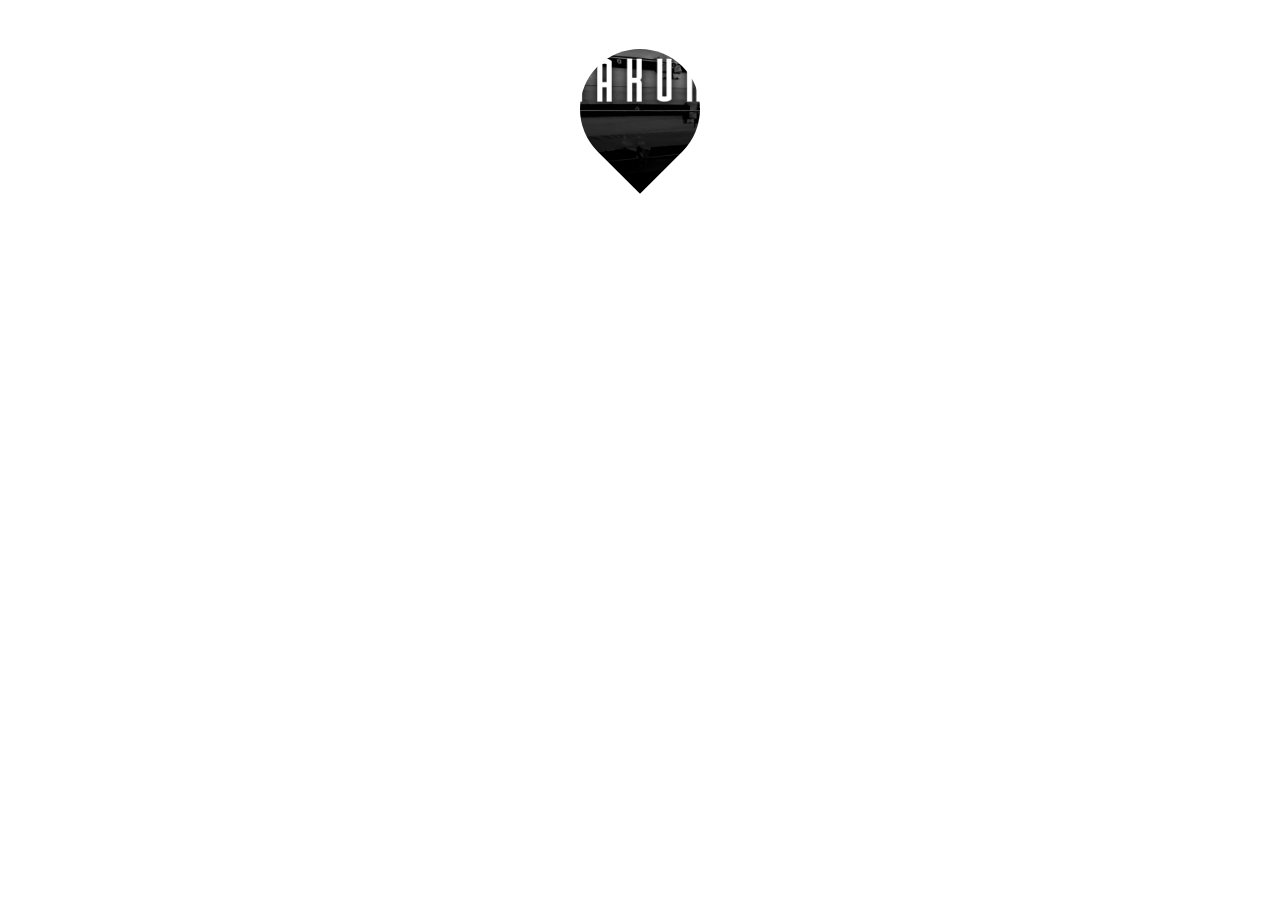
<file: rotate.html>
<!DOCTYPE html>
<html lang="en">
<head>
    <meta charset="UTF-8">
    <meta name="viewport" content="width=device-width, initial-scale=1.0">
    <meta http-equiv="X-UA-Compatible" content="ie=edge">
    <link rel="stylesheet" href="rotate.css" charset="utf-8">
    <title>Rotate</title>
</head>
<body>
    <div id="element3"></div>
</body>
</html>
</file>
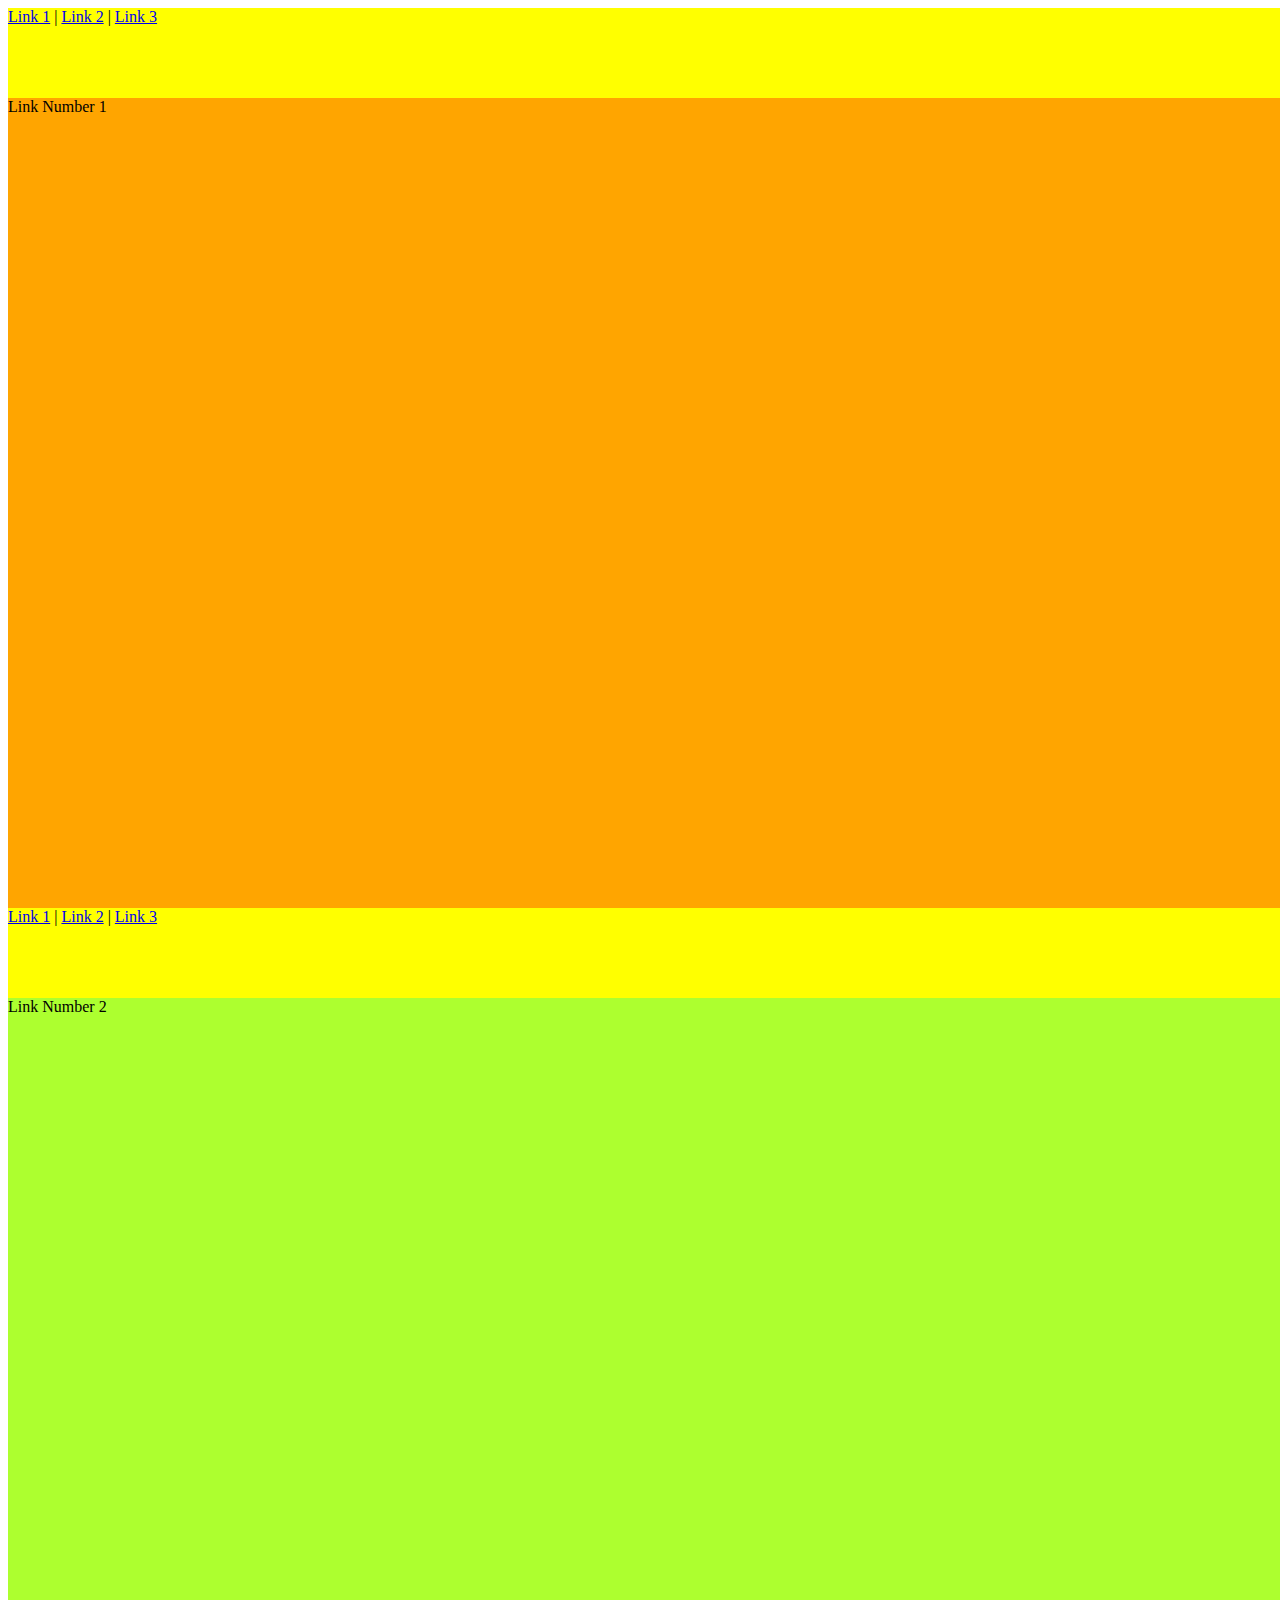
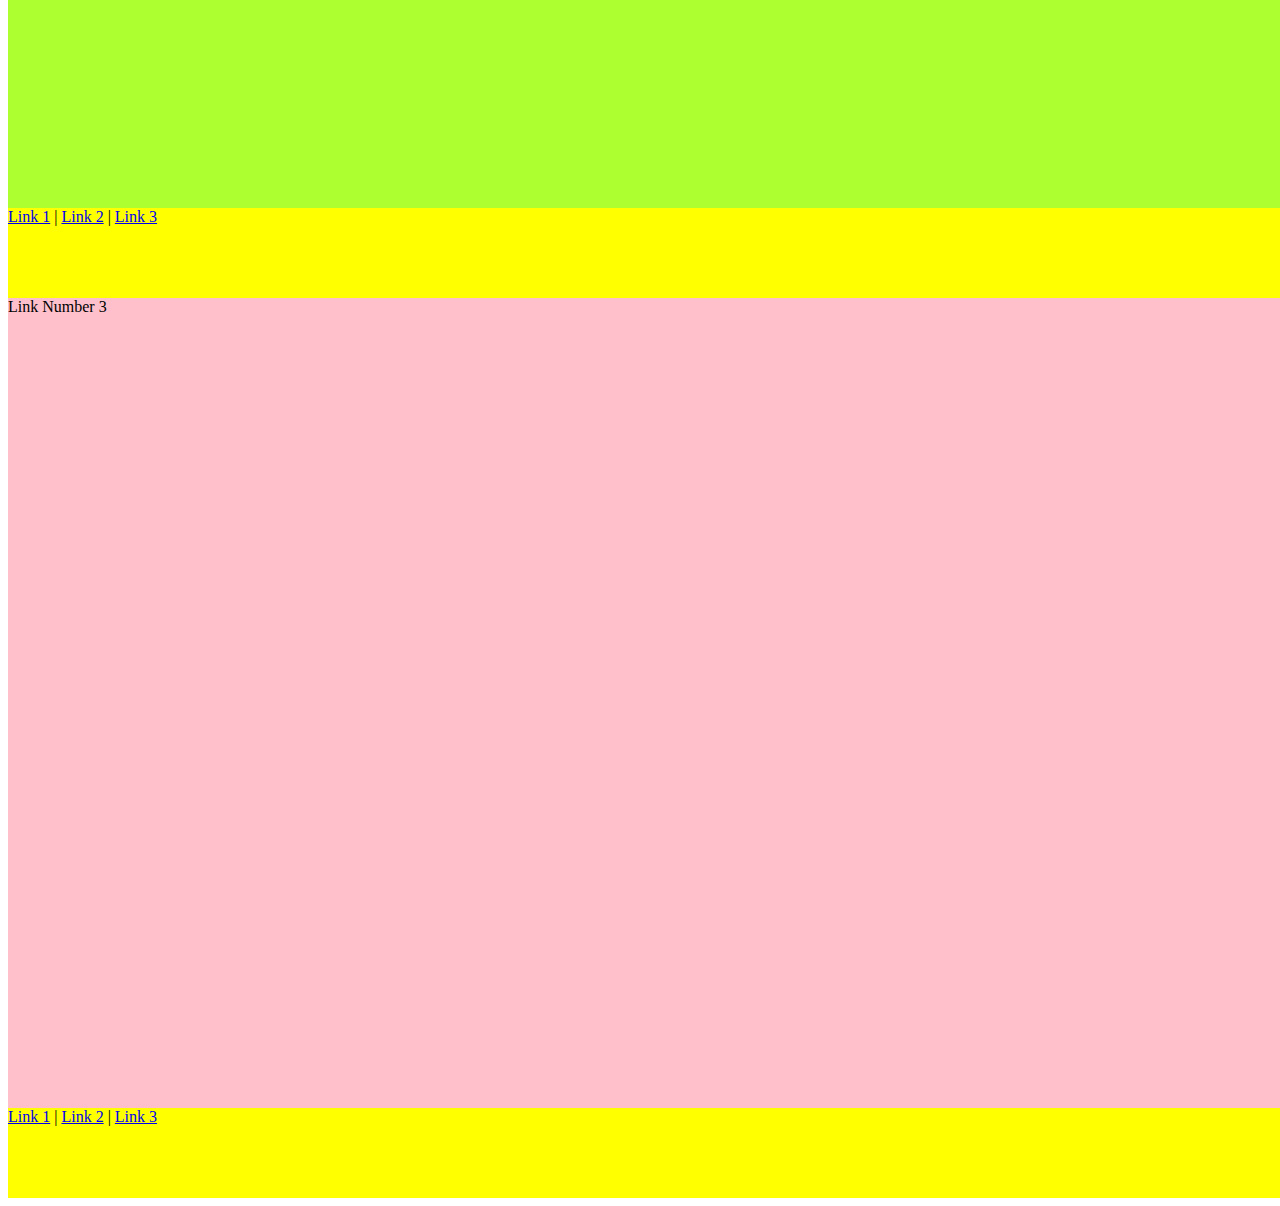
<file: scroll.html>
<!DOCTYPE html>
<html lang="en">
<head>
    <meta charset="UTF-8">
    <meta name="viewport" content="width=device-width, initial-scale=1.0">
    <meta http-equiv="X-UA-Compatible" content="ie=edge">
    <link rel="stylesheet" href="scroll.css" charset="utf-8">
    <title>ZenScroll Test</title>
</head>
<body>
    <div class="links"><a href="#link_1">Link 1</a> | <a href="#link_2">Link 2</a> | <a href="#link_3">Link 3</a></div>
    <div id="link_1" class="link_1">Link Number 1</div>
    <div class="links"><a href="#link_1">Link 1</a> | <a href="#link_2">Link 2</a> | <a href="#link_3">Link 3</a></div>
    <div id="link_2" class="link_2">Link Number 2</div>
    <div class="links"><a href="#link_1">Link 1</a> | <a href="#link_2">Link 2</a> | <a href="#link_3">Link 3</a></div>
    <div id="link_3" class="link_3">Link Number 3</div>
    <div class="links"><a href="#link_1">Link 1</a> | <a href="#link_2">Link 2</a> | <a href="#link_3">Link 3</a></div>
    <script src="zenscroll-min.js"></script>
</body>
</html>
</file>
<file: home.css>
@font-face {
  font-family: "Calibri";
  src: url("Calibri.ttf") format("truetype");
}

@font-face {
  font-family: "Gill Sans";
  src: url("GillSans.ttf") format("truetype");
}

body, html {
  overflow: hidden;
}

body {
  font: 100% / 1.5;
}

* {
  margin:0;
  padding:0;
}

a {
  text-decoration: none;
  color: white;
}

/* LINK STYLES */

.link_group1 {
  z-index: 1;
  width: 126px;
  height: 126px;
  line-height: 125px;
  transform-style: flat;
  position: absolute;
  font-family: 'Gill Sans';
  font-size: 20px;
  color: wheat;
  letter-spacing: .05em;
  top: 12vh;
  left: 5vw;
  text-align: center;
  /* background: rgba(237, 9, 9, 0.482); */
}

.link_group1:hover {
  filter: sepia(100%);
}

.link_group2 {
  z-index: 1;
  width: 126px;
  height: 126px;
  line-height: 125px;
  transform-style: flat;
  position: absolute;
  font-family: 'Gill Sans';
  font-size: 20px;
  color: wheat;
  letter-spacing: .05em;
  top: 12vh;
  left: 20vw;
  text-align: center;
  /* background: rgba(237, 9, 9, 0.482); */
}

.link_group2:hover {
  filter: sepia(100%);
}

.link_group3 {
  z-index: 1;
  width: 126px;
  height: 126px;
  line-height: 125px;
  transform-style: flat;
  position: absolute;
  font-family: 'Gill Sans';
  font-size: 20px;
  color: wheat;
  letter-spacing: .05em;
  top: 12vh;
  left: 35vw;
  text-align: center;
  /* background: rgba(237, 9, 9, 0.482); */
}

.link_group3:hover {
  filter: sepia(100%);
}

.link_group4 {
  z-index: 1;
  width: 126px;
  height: 126px;
  line-height: 125px;
  transform-style: flat;
  position: absolute;
  font-family: 'Gill Sans';
  font-size: 20px;
  color: wheat;
  letter-spacing: .05em;
  top: 12vh;
  left: 50vw;
  text-align: center;
  /* background: rgba(237, 9, 9, 0.482); */
}

.link_group4:hover {
  filter: sepia(100%);
}

.link_group5 {
  z-index: 1;
  width: 126px;
  height: 126px;
  line-height: 125px;
  transform-style: flat;
  position: absolute;
  font-family: 'Gill Sans';
  font-size: 20px;
  color: wheat;
  letter-spacing: .05em;
  top: 12vh;
  left: 65vw;
  text-align: center;
  /* background: rgba(237, 9, 9, 0.482); */
}

.link_group5:hover {
  filter: sepia(100%);
}

.link_group6 {
  z-index: 1;
  width: 126px;
  height: 126px;
  line-height: 125px;
  transform-style: flat;
  position: absolute;
  font-family: 'Gill Sans';
  font-size: 20px;
  color: wheat;
  letter-spacing: .05em;
  top: 12vh;
  left: 80vw;
  text-align: center;
  /* background: rgba(237, 9, 9, 0.482); */
}

.link_group6:hover {
  filter: sepia(100%);
}

/* CONTACT STYLES ################################### */

.div_contact {
  z-index: 1;
  position: fixed;
  width: 430px;
  height: 30px;
  text-align: right;
  font-family: 'Calibri';
  font-size: 16px;
  font-weight: lighter;
  letter-spacing: .03em;
  color: wheat;
  top: 10px;
  right: 15px;
  white-space: nowrap;
  text-shadow: 0 0 25px black;
  /* border: solid blue 1px; */
}

.div_contact_1 {
  z-index: 1;
  position: fixed;
  top: 60px;
  right: 25px;
  width: 30px;
  height: 30px;
  background-image: url(mail.png);
  background-size: contain;
  float: right;
  border: solid  rgba(255, 255, 255, 1) 1px;
  border-top-right-radius: 50%;
  border-bottom-left-radius: 50%;
  border-bottom-right-radius: 50%;
  transform: rotate(45deg);
  -webkit-transform: rotate(45deg);
  -moz-transform: rotate(45deg);
  -o-transform: rotate(45deg);
}

.div_contact_1:hover {
  filter: brightness(50%);
}

.div_contact_2 {
  z-index: 1;
  position: fixed;
  top: 120px;
  right: 25px;
  width: 30px;
  height: 30px;
  background-image: url(document.png);
  background-size: contain;
  float: right;
  border: solid  rgba(255, 255, 255, 1) 1px;
  border-top-right-radius: 50%;
  border-bottom-left-radius: 50%;
  border-bottom-right-radius: 50%;
  transform: rotate(45deg);
  -webkit-transform: rotate(45deg);
  -moz-transform: rotate(45deg);
  -o-transform: rotate(45deg);
}

.div_contact_2:hover {
  filter: brightness(50%);
}

.div_contact_3 {
  z-index: 1;
  position: fixed;
  top: 180px;
  right: 25px;
  width: 30px;
  height: 30px;
  background-image: url(octocat.png);
  background-size: contain;
  float: right;
  border: solid  rgba(255, 255, 255, 1) 1px;
  border-top-right-radius: 50%;
  border-bottom-left-radius: 50%;
  border-bottom-right-radius: 50%;
  transform: rotate(45deg);
  -webkit-transform: rotate(45deg);
  -moz-transform: rotate(45deg);
  -o-transform: rotate(45deg);
}

.div_contact_3:hover {
  filter: brightness(50%);
}

.div_contact_4 {
  z-index: 1;
  position: fixed;
  top: 240px;
  right: 25px;
  width: 30px;
  height: 30px;
  background-image: url(linkedin.png);
  background-size: contain;
  float: right;
  border: solid  rgba(255, 255, 255, 1) 1px;
  border-top-right-radius: 50%;
  border-bottom-left-radius: 50%;
  border-bottom-right-radius: 50%;
  transform: rotate(45deg);
  -webkit-transform: rotate(45deg);
  -moz-transform: rotate(45deg);
  -o-transform: rotate(45deg);
}

.div_contact_4:hover {
  filter: brightness(50%);
}

/* PARALLAX STYLES */

.parallax {
  height: 500px; /* fallback for older browsers */
  height: 100vh;
  width: 100vw;
  overflow-x: hidden;
  overflow-y: auto;
  -webkit-perspective: 300px; /* total depth of field */
  perspective: 300px; /* total depth of field */
  scroll-behavior: smooth;
  background-image: linear-gradient(rgba(50, 50, 50, 0), rgba(0, 0, 0, 0), rgba(0, 0, 0, 0)75%),
  url("dark_rain.jpg");
  background-size: cover;
  background-repeat: no-repeat;
  font-size: 200%;
  /* border: solid black 1px; */
}

.parallax__group {
  position: relative;
  height: 500px; /* fallback for older browsers */
  height: 100vh;
  -webkit-transform-style: preserve-3d;
  transform-style: preserve-3d;
}

.parallax__layer {
  position: absolute;
  top: 0;
  left: 0;
  right: 0;
  bottom: 0;
}

.parallax__layer--1 {
  -webkit-transform: translateZ(90px) scale(.7);
  transform: translateZ(90px) scale(.7);
  overflow: hidden;
  z-index: 1;
}

.parallax__layer--2 {
  -webkit-transform: translateZ(0);
  transform: translateZ(0);
}

.parallax__layer_left--3 {
  -webkit-transform: translateZ(-300px) scale(2);
  transform: translateZ(-300px) scale(2);
  width: 50vw;
  position: absolute;
  left: -25vw;
  z-index: 2;
  /* border: solid red 1px; */
}

.parallax__layer_right--3 {
  -webkit-transform: translateZ(-300px) scale(2);
  transform: translateZ(-300px) scale(2);
  width: 50vw;
  position: absolute;
  left: 75vw;
  z-index: 2;
  /* border: solid red 1px; */
}

.parallax__layer--final {
  -webkit-transform: translateZ(-300px) scale(2);
  transform: translateZ(-300px) scale(2);
  height: 0vh;
  width: 50vw;
  position: absolute;
  left: 75vw;
  z-index: 2;
}

.parallax__layer--4 {
  -webkit-transform: translateZ(-1200px) scale(6);
  transform: translateZ(-1200px) scale(6);
}

/* DEBUG - LAYER VIEW */
/* COMMENTED OUT IN HTML */

.debug {
  position: fixed;
  top: 0;
  left: .5em;
  /* z-index: 998; */
  background: rgba(0,0,0,.85);
  color: #fff;
  padding: .5em;
  border-radius: 0 0 5px 5px;
}

.debug-on .parallax__group {
  -webkit-transform: translate3d(800px, 0, -800px) rotateY(30deg);
  transform: translate3d(700px, 0, -800px) rotateY(30deg);
}

.debug-on .parallax__layer {
  box-shadow: 0 0 0 2px #000;
  opacity: 0.9;
}
.parallax__group {
  -webkit-transition: -webkit-transform 0.5s;
  transition: transform 0.5s;
}

/* MAIN CONTENT STYLES */

.div_blurb_1 {
  text-align: right;
  position: absolute;
  right: 40vw;
  top: 33vh;
  width: 20vw;
  font-family: 'Calibri';
  font-size: 15px;
  font-weight: lighter;
  letter-spacing: .05em;
  color: wheat;
  /* border: dashed black 1px; */
}

.div_blurb_2 {
  text-align: left;
  position: absolute;
  left: 50vw;
  top: 61vh;
  width: 22vw;
  font-family: 'Calibri';
  font-size: 15px;
  font-weight: lighter;
  letter-spacing: .05em;
  line-height: 18px;
  color: wheat;
  /* border: dashed black 1px; */
}

.div_blurb_3 {
  text-align: left;
  position: absolute;
  left: 22vw;
  top: 67vh;
  width: 22vw;
  font-family: 'Calibri';
  font-size: 15px;
  font-weight: lighter;
  letter-spacing: .05em;
  line-height: 18px;
  color: wheat;
  /* border: dashed black 1px; */
}

.div_blurb_4 {
  text-align: left;
  position: absolute;
  left: 22vw;
  top: 61vh;
  width: 22vw;
  font-family: 'Calibri';
  font-size: 15px;
  font-weight: lighter;
  letter-spacing: .05em;
  line-height: 18px;
  color: wheat;
  /* border: dashed black 1px; */
}

.div_blurb_5 {
  text-align: left;
  position: absolute;
  left: 22vw;
  top: 65vh;
  width: 22vw;
  font-family: 'Calibri';
  font-size: 15px;
  font-weight: lighter;
  letter-spacing: .05em;
  line-height: 18px;
  color: wheat;
  /* border: dashed black 1px; */
}

.div_blurb_6 {
  text-align: left;
  position: absolute;
  left: 15vw;
  top: 68vh;
  width: 18vw;
  font-family: 'Calibri';
  font-size: 16px;
  font-weight: lighter;
  letter-spacing: .05em;
  color: wheat;
  /* border: dashed black 1px; */
}

.div_blurb_7 {
  text-align: left;
  position: absolute;
  left: 41vw;
  top: 68vh;
  width: 18vw;
  font-family: 'Calibri';
  font-size: 16px;
  font-weight: lighter;
  letter-spacing: .05em;
  color: wheat;
  /* border: dashed black 1px; */
}

.div_blurb_8 {
  text-align: left;
  position: absolute;
  left: 67vw;
  top: 68vh;
  width: 18vw;
  font-family: 'Calibri';
  font-size: 16px;
  font-weight: lighter;
  letter-spacing: .05em;
  color: wheat;
  /* border: dashed black 1px; */
}

.div_screen_shot_1 {
  width: 20vw;
  height: 20vw;
  z-index: 1;
  text-align: center;
  position: absolute;
  left: 60vw;
  top: 33vh;
  font-family: 'Gill Sans', 'Gill Sans MT', Calibri, 'Trebuchet MS', sans-serif;
  font-size: 2vw;
  letter-spacing: .05em;
  background: url(profile_photo_2_1200.jpg);
  background-size: cover;
  border: solid wheat 2px;
  border-radius: .5vw;
}

.div_screen_shot_2 {
  width: 22vw;
  height: 30vh;
  z-index: 1;
  text-align: center;
  position: absolute;
  left: 50vw;
  top: 28vh;
  font-family: 'Gill Sans', 'Gill Sans MT', Calibri, 'Trebuchet MS', sans-serif;
  font-size: 2vw;
  letter-spacing: .05em;
  background: url(brandt.jpg);
  background-size: cover;
  border: solid wheat 2px;
  border-radius: .5vw;
}

.div_screen_shot_2:hover {
  filter: brightness(50%);
}

.div_screen_shot_3 {
  width: 22vw;
  height: 30vh;
  z-index: 1;
  text-align: center;
  position: absolute;
  left: 22vw;
  top: 34vh;
  font-family: 'Gill Sans', 'Gill Sans MT', Calibri, 'Trebuchet MS', sans-serif;
  font-size: 2vw;
  letter-spacing: .05em;
  background: url(brakumo.jpg);
  background-size: cover;
  border: solid wheat 2px;
  border-radius: .5vw;
}

.div_screen_shot_3:hover {
  filter: brightness(50%);
}

.div_screen_shot_4 {
  width: 22vw;
  height: 30vh;
  z-index: 1;
  text-align: center;
  position: absolute;
  left: 22vw;
  top: 28vh;
  font-family: 'Gill Sans', 'Gill Sans MT', Calibri, 'Trebuchet MS', sans-serif;
  font-size: 2vw;
  letter-spacing: .05em;
  background: url(cryptocurious.jpg);
  background-size: cover;
  border: solid wheat 2px;
  border-radius: .5vw;
}

.div_screen_shot_4:hover {
  filter: brightness(50%);
}

.div_screen_shot_5 {
  width: 22vw;
  height: 30vh;
  z-index: 1;
  text-align: center;
  position: absolute;
  left: 22vw;
  top: 32vh;
  font-family: 'Gill Sans', 'Gill Sans MT', Calibri, 'Trebuchet MS', sans-serif;
  font-size: 2vw;
  letter-spacing: .05em;
  background: url(memory-js.jpg);
  background-size: cover;
  border: solid wheat 2px;
  border-radius: .5vw;
}

.div_screen_shot_5:hover {
  filter: brightness(50%);
}

.div_screen_shot_6 {
  width: 18vw;
  height: 30vh;
  z-index: 1;
  text-align: center;
  position: absolute;
  left: 15vw;
  top: 35vh;
  font-family: 'Gill Sans', 'Gill Sans MT', Calibri, 'Trebuchet MS', sans-serif;
  font-size: 2vw;
  letter-spacing: .05em;
  background: url(tump.jpg);
  background-size: cover;
  border: solid wheat 2px;
  border-radius: .5vw;
}

.div_screen_shot_6:hover {
  filter: brightness(50%);
}

.div_screen_shot_7 {
  width: 18vw;
  height: 30vh;
  z-index: 1;
  text-align: center;
  position: absolute;
  left: 41vw;
  top: 35vh;
  font-family: 'Gill Sans', 'Gill Sans MT', Calibri, 'Trebuchet MS', sans-serif;
  font-size: 2vw;
  letter-spacing: .05em;
  background: url(drumbas.jpg);
  background-size: cover;
  border: solid wheat 2px;
  border-radius: .5vw;
}

.div_screen_shot_7:hover {
  filter: brightness(50%);
}

.div_screen_shot_8 {
  width: 18vw;
  height: 30vh;
  z-index: 1;
  text-align: center;
  position: absolute;
  left: 67vw;
  top: 35vh;
  font-family: 'Gill Sans', 'Gill Sans MT', Calibri, 'Trebuchet MS', sans-serif;
  font-size: 2vw;
  letter-spacing: .05em;
  background: url(lego.jpg);
  background-size: cover;
  border: solid wheat 2px;
  border-radius: .5vw;
}

.div_screen_shot_8:hover {
  filter: brightness(50%);
}

.div_github_2 {
  z-index: 1;
  float: left;
  position: absolute;
  left: 73vw;
  top: 53vh;
  width: 30px;
  height: 30px;
  background-image: url(octocat.png);
  background-size: contain;
  float: left;
  border: solid  rgba(255, 255, 255, 1) 1px;
  border-top-right-radius: 50%;
  border-bottom-left-radius: 50%;
  border-bottom-right-radius: 50%;
  transform: rotate(45deg);
  -webkit-transform: rotate(45deg);
  -moz-transform: rotate(45deg);
  -o-transform: rotate(45deg);
}

.div_github_2:hover {
  filter: brightness(50%);
}

.div_github_3 {
  z-index: 1;
  float: left;
  position: absolute;
  left: 45vw;
  top: 59vh;
  width: 30px;
  height: 30px;
  background-image: url(octocat.png);
  background-size: contain;
  float: left;
  border: solid  rgba(255, 255, 255, 1) 1px;
  border-top-right-radius: 50%;
  border-bottom-left-radius: 50%;
  border-bottom-right-radius: 50%;
  transform: rotate(45deg);
  -webkit-transform: rotate(45deg);
  -moz-transform: rotate(45deg);
  -o-transform: rotate(45deg);
}

.div_github_3:hover {
  filter: brightness(50%);
}

.div_github_4 {
  z-index: 1;
  float: left;
  position: absolute;
  left: 45vw;
  top: 53vh;
  width: 30px;
  height: 30px;
  background-image: url(octocat.png);
  background-size: contain;
  float: left;
  border: solid  rgba(255, 255, 255, 1) 1px;
  border-top-right-radius: 50%;
  border-bottom-left-radius: 50%;
  border-bottom-right-radius: 50%;
  transform: rotate(45deg);
  -webkit-transform: rotate(45deg);
  -moz-transform: rotate(45deg);
  -o-transform: rotate(45deg);
}

.div_github_4:hover {
  filter: brightness(50%);
}

.div_github_5 {
  z-index: 1;
  float: left;
  position: absolute;
  left: 45vw;
  top: 57vh;
  width: 30px;
  height: 30px;
  background-image: url(octocat.png);
  background-size: contain;
  float: left;
  border: solid  rgba(255, 255, 255, 1) 1px;
  border-top-right-radius: 50%;
  border-bottom-left-radius: 50%;
  border-bottom-right-radius: 50%;
  transform: rotate(45deg);
  -webkit-transform: rotate(45deg);
  -moz-transform: rotate(45deg);
  -o-transform: rotate(45deg);
}

.div_github_5:hover {
  filter: brightness(50%);
}
  
h4 {
    font-family: 'Rockwell';
    color: darkgray;
    font-size: 13px;
    font-weight: lighter;
    white-space: nowrap;
}

h6 {
    font-family: 'Gill Sans', 'Gill Sans MT', Calibri, 'Trebuchet MS', sans-serif;
    font-size: 8px;
    font-weight: lighter;
    color: gray;
    white-space: nowrap;
}
/* GROUP STYLES */

#group1 .parallax__layer--2 {
  height: 100vh;
  margin-bottom: auto;
  margin-top: auto;
  /* background: linear-gradient(rgba(0, 0, 0, .5), rgba(0, 0, 0, 0.5)); */
  /* background-blend-mode: multiply, multiply; */
}

#group2 .parallax__layer--2 {
  height: 100vh;
  margin-bottom: auto;
  margin-top: auto;
  /* background: linear-gradient(180deg, rgba(191, 38, 38, 1), rgba(255, 255, 255, 1), rgba(101, 155, 54, 1)); */
  /* background-blend-mode: multiply, multiply; */
}

#group3 .parallax__layer--2 {
  height: 100vh;
  margin-bottom: auto;
  margin-top: auto;
  /* background: linear-gradient(180deg, rgba(83, 133, 121, 0), rgba(255, 255, 255, 0.75), rgba(143, 108, 81, 0.75)); */
  /* background-blend-mode: multiply, multiply; */
}

#group4 .parallax__layer--2 {
  height: 100vh;
  margin-bottom: auto;
  margin-top: auto;
  /* background: linear-gradient(180deg, rgba(0, 255, 251, 0.75), rgba(255, 255, 255, 0.75), rgba(0, 94, 255, 0.75)); */
  /* background-blend-mode: multiply, multiply; */
}

#group5 .parallax__layer--2 {
  height: 100vh;
  margin-bottom: auto;
  margin-top: auto;
  /* background: linear-gradient(180deg, rgba(170, 0, 255, 0.75), rgba(255, 255, 255, 0.75), rgba(255, 0, 132, 0.75)); */
  /* background-blend-mode: multiply, multiply; */
}

#group6 .parallax__layer--2 {
  /* height: 100vh; */
  margin-bottom: auto;
  margin-top: auto;
  /* background: linear-gradient(180deg, rgba(0, 0, 0, 0.75), rgba(255, 255, 255, 0.75), rgba(0, 0, 0, 0.75)); */
  /* background-blend-mode: multiply, multiply; */
}

.div_precision {
  position: absolute;
  top: 30vh;
  left: 6vw;
  margin: 0;
  padding: 0;
  font-family: 'Cochin';
  text-align: center;
  font-size: 11vw;
  color: rgba(62, 56, 45, 0.85);
}

.div_purpose {
  position: absolute;
  top: 32vh;
  left: 50vw;
  margin: 0;
  padding: 0;
  font-family: 'Cochin';
  text-align: center;
  font-size: 11vw;
  color: rgba(62, 56, 45, 0.85);
}

.div_performance {
  position: absolute;
  top: 33vh;
  left: 48vw;
  margin: 0;
  padding: 0;
  font-family: 'Cochin';
  text-align: center;
  font-size: 8.5vw;
  color: rgba(62, 56, 45, 0.85);
}

.div_presence {
  position: absolute;
  top: 31vh;
  left: 48vw;
  margin: 0;
  padding: 0;
  font-family: 'Cochin';
  text-align: center;
  font-size: 10vw;
  color: rgba(62, 56, 45, 0.85);
}

.div_dot_1 {
  width: 120px;
  height: 120px;
  padding: 0px;
  position: relative;
  left: 5vw;
  top: 12vh;
  border-bottom-left-radius: 50%;
  border-bottom-right-radius: 50%;
  border-top-right-radius: 50%;
  transform: rotate(45deg);
  -webkit-transform: rotate(45deg);
  -moz-transform: rotate(45deg);
  -o-transform: rotate(45deg);
  border: solid rgba(62, 56, 45, 0.85) 3px;
}

.div_dot_2 {
  width: 120px;
  height: 120px;
  padding: 0px;
  position: relative;
  left: 20vw;
  top: 12vh;
  border-bottom-left-radius: 50%;
  border-bottom-right-radius: 50%;
  border-top-right-radius: 50%;
  transform: rotate(45deg);
  -webkit-transform: rotate(45deg);
  -moz-transform: rotate(45deg);
  -o-transform: rotate(45deg);
  border: solid rgba(62, 56, 45, 0.85) 3px;
}

.div_dot_3 {
  width: 120px;
  height: 120px;
  padding: 0px;
  position: relative;
  left: 35vw;
  top: 12vh;
  border-bottom-left-radius: 50%;
  border-bottom-right-radius: 50%;
  border-top-right-radius: 50%;
  transform: rotate(45deg);
  -webkit-transform: rotate(45deg);
  -moz-transform: rotate(45deg);
  -o-transform: rotate(45deg);
  border: solid rgba(62, 56, 45, 0.85) 3px;
}

.div_dot_4 {
  width: 120px;
  height: 120px;
  padding: 0px;
  position: relative;
  left: 0vw;
  top: 12vh;
  border-bottom-left-radius: 50%;
  border-bottom-right-radius: 50%;
  border-top-right-radius: 50%;
  transform: rotate(45deg);
  -webkit-transform: rotate(45deg);
  -moz-transform: rotate(45deg);
  -o-transform: rotate(45deg);
  border: solid rgba(62, 56, 45, 0.85) 3px;
}

.div_dot_5 {
  width: 120px;
  height: 120px;
  padding: 0px;
  position: relative;
  left: 15vw;
  top: 12vh;
  border-bottom-left-radius: 50%;
  border-bottom-right-radius: 50%;
  border-top-right-radius: 50%;
  transform: rotate(45deg);
  -webkit-transform: rotate(45deg);
  -moz-transform: rotate(45deg);
  -o-transform: rotate(45deg);
  border: solid rgba(62, 56, 45, 0.85) 3px;
}

.div_dot_6 {
  width: 120px;
  height: 120px;
  padding: 0px;
  position: relative;
  left: 30vw;
  top: -13vh;
  border-bottom-left-radius: 50%;
  border-bottom-right-radius: 50%;
  border-top-right-radius: 50%;
  transform: rotate(45deg);
  -webkit-transform: rotate(45deg);
  -moz-transform: rotate(45deg);
  -o-transform: rotate(45deg);
  border: solid rgba(62, 56, 45, 0.85) 3px;
}

.div_dot_7 {
  width: 60px;
  height: 60px;
  padding: 0px;
  position: relative;
  left: 44vw;
  top: 12vh;
  border-bottom-left-radius: 50%;
  border-bottom-right-radius: 50%;
  border-top-right-radius: 50%;
  transform: rotate(45deg);
  -webkit-transform: rotate(45deg);
  -moz-transform: rotate(45deg);
  -o-transform: rotate(45deg);
  color: white;
  border: solid rgba(62, 56, 45, 0.75) 2px;
}

.div_dot_8 {
  width: 60px;
  height: 60px;
  padding: 0px;
  position: relative;
  left: 7vw;
  top: 66vh;
  border-bottom-left-radius: 50%;
  border-bottom-right-radius: 50%;
  border-top-right-radius: 50%;
  transform: rotate(45deg);
  -webkit-transform: rotate(45deg);
  -moz-transform: rotate(45deg);
  -o-transform: rotate(45deg);
  color: white;
  border: solid rgba(62, 56, 45, 0.75) 2px;
}

.div_dot_9 {
  width: 60px;
  height: 60px;
  padding: 0px;
  position: relative;
  left: 70vw;
  top: 30vh;
  border-bottom-left-radius: 50%;
  border-bottom-right-radius: 50%;
  border-top-right-radius: 50%;
  transform: rotate(45deg);
  -webkit-transform: rotate(45deg);
  -moz-transform: rotate(45deg);
  -o-transform: rotate(45deg);
  color: white;
  border: solid rgba(62, 56, 45, 0.75) 2px;
}

.div_dot_10 {
  width: 60px;
  height: 60px;
  padding: 0px;
  position: relative;
  left: 58vw;
  top: 120vh;
  border-bottom-left-radius: 50%;
  border-bottom-right-radius: 50%;
  border-top-right-radius: 50%;
  transform: rotate(45deg);
  -webkit-transform: rotate(45deg);
  -moz-transform: rotate(45deg);
  -o-transform: rotate(45deg);
  color: white;
  border: solid rgba(62, 56, 45, 0.75) 2px;
}

.div_dot_11 {
  width: 60px;
  height: 60px;
  padding: 0px;
  position: relative;
  left: 20vw;
  top: 98vh;
  border-bottom-left-radius: 50%;
  border-bottom-right-radius: 50%;
  border-top-right-radius: 50%;
  transform: rotate(45deg);
  -webkit-transform: rotate(45deg);
  -moz-transform: rotate(45deg);
  -o-transform: rotate(45deg);
  color: white;
  border: solid rgba(62, 56, 45, 0.75) 2px;
}

.div_dot_12 {
  width: 60px;
  height: 60px;
  padding: 0px;
  position: relative;
  left: 84vw;
  top: 80vh;
  border-bottom-left-radius: 50%;
  border-bottom-right-radius: 50%;
  border-top-right-radius: 50%;
  transform: rotate(45deg);
  -webkit-transform: rotate(45deg);
  -moz-transform: rotate(45deg);
  -o-transform: rotate(45deg);
  color: white;
  border: solid rgba(62, 56, 45, 0.75) 2px;
}

/* TABLET STYLES ###################################################### */

@media screen and (max-width: 900px) {

  .link_group1 {
    width: 100px;
    height: 100px;
    line-height: 100px;
    transform-style: flat;
    position: absolute;
    font-family: 'Gill Sans';
    font-size: 16px;
    color: wheat;
    letter-spacing: .05em;
    top: 12vh;
    left: 5vw;
    text-align: center;
    /* background: rgba(237, 9, 9, 0.482); */
  }
  
  .link_group2 {
    z-index: 1;
    width: 100px;
    height: 100px;
    line-height: 100px;
    transform-style: flat;
    position: absolute;
    font-family: 'Gill Sans';
    font-size: 16px;
    color: wheat;
    letter-spacing: .05em;
    top: 12vh;
    left: 20vw;
    text-align: center;
    /* background: rgba(237, 9, 9, 0.482); */
  }
  
  .link_group3 {
    z-index: 1;
    width: 100px;
    height: 100px;
    line-height: 100px;
    transform-style: flat;
    position: absolute;
    font-family: 'Gill Sans';
    font-size: 16px;
    color: wheat;
    letter-spacing: .05em;
    top: 12vh;
    left: 35vw;
    text-align: center;
    /* background: rgba(237, 9, 9, 0.482); */
  }
  .link_group4 {
    z-index: 1;
    width: 100px;
    height: 100px;
    line-height: 100px;
    transform-style: flat;
    position: absolute;
    font-family: 'Gill Sans';
    font-size: 16px;
    color: wheat;
    letter-spacing: .05em;
    top: 12vh;
    left: 50vw;
    text-align: center;
    /* background: rgba(237, 9, 9, 0.482); */
  }
  .link_group5 {
    z-index: 1;
    width: 100px;
    height: 100px;
    line-height: 100px;
    transform-style: flat;
    position: absolute;
    font-family: 'Gill Sans';
    font-size: 16px;
    color: wheat;
    letter-spacing: .05em;
    top: 12vh;
    left: 65vw;
    text-align: center;
    /* background: rgba(237, 9, 9, 0.482); */
  }
  
  .link_group6 {
    z-index: 1;
    width: 100px;
    height: 100px;
    line-height: 100px;
    transform-style: flat;
    position: absolute;
    font-family: 'Gill Sans';
    font-size: 16px;
    color: wheat;
    letter-spacing: .05em;
    top: 12vh;
    left: 80vw;
    text-align: center;
    /* background: rgba(237, 9, 9, 0.482); */
  }

  .div_contact {
      font-size: 13px;
  }

  .div_contact_1 {
    position: fixed;
    top: 55px;
    right: 20px;
    width: 25px;
    height: 25px;
  }
  .div_contact_2 {
    position: fixed;
    top: 110px;
    right: 20px;
    width: 25px;
    height: 25px;
  }
  .div_contact_3 {
    position: fixed;
    top: 165px;
    right: 20px;
    width: 25px;
    height: 25px;
  }
  .div_contact_4 {
    position: fixed;
    top: 220px;
    right: 20px;
    width: 25px;
    height: 25px;
  }

  h4 {
    font-size: 11px;
  }

  .div_blurb_1 {
    text-align: left;
    position: absolute;
    left: 45vw;
    top: 67vh;
    width: 40vw;
    font-size: 13px;
    line-height: 15px;
  }
  
  .div_blurb_2 {
    text-align: left;
    position: absolute;
    left: 55vw;
    top: 61vh;
    width: 30vw;
    font-size: 13px;
    line-height: 15px;
  }
  
  .div_blurb_3 {
    text-align: left;
    position: absolute;
    left: 12vw;
    top: 67vh;
    width: 30vw;
    font-size: 13px;
    line-height: 15px;
  }
  
  .div_blurb_4 {
    text-align: left;
    position: absolute;
    left: 12vw;
    top: 61vh;
    width: 30vw;
    font-size: 13px;
    line-height: 15px;
  }
  
  .div_blurb_5 {
    text-align: left;
    position: absolute;
    left: 12vw;
    top: 65vh;
    width: 30vw;
    font-size: 13px;
    line-height: 15px;
  }
  
  .div_blurb_6 {
    text-align: left;
    position: absolute;
    left: 42vw;
    top: 26vh;
    width: 30vw;
    font-size: 13px;
    line-height: 15px;
  }
  
  .div_blurb_7 {
    text-align: right;
    position: absolute;
    left: 28vw;
    top: 49vh;
    width: 30vw;
    font-size: 13px;
    line-height: 15px;
  }
  
  .div_blurb_8 {
    text-align: left;
    position: absolute;
    left: 42vw;
    top: 72vh;
    width: 30vw;
    font-size: 13px;
    line-height: 15px;
  }
  
  .div_screen_shot_1 {
    width: 30vh;
    height: 30vh;
    left: 45vw;
    top: 33vh;
  }

  .div_screen_shot_2 {
    width: 30vw;
    height: 30vh;
    left: 55vw;
    top: 28vh;
  }
  
  .div_screen_shot_3 {
    width: 30vw;
    height: 30vh;
    left: 12vw;
    top: 34vh;
  }
  
  .div_screen_shot_4 {
    width: 30vw;
    height: 30vh;
    left: 12vw;
    top: 28vh;
  }

  .div_screen_shot_5 {
    width: 30vw;
    height: 30vh;
    left: 12vw;
    top: 32vh;
  }

  .div_screen_shot_6 {
    width: 30vw;
    height: 20vh;
    left: 10vw;
    top: 25vh;
  }
  
  .div_screen_shot_7 {
    width: 30vw;
    height: 20vh;
    left: 60vw;
    top: 48vh;
  }
  
  .div_screen_shot_8 {
    width: 30vw;
    height: 20vh;
    left: 10vw;
    top: 71vh;
  }

  .div_github_2 {
    position: absolute;
    left: 86vw;
    top: 54vh;
    width: 25px;
    height: 25px;
  }
  
  .div_github_3 {
    position: absolute;
    left: 43vw;
    top: 60vh;
    width: 25px;
    height: 25px;
  }
  
  .div_github_4 {
    left: 43vw;
    top: 54vh;
    width: 25px;
    height: 25px;
  }
  
  .div_github_5 {
    position: absolute;
    left: 43vw;
    top: 58vh;
    width: 25px;
    height: 25px;
  }

  .div_precision {
    position: absolute;
    top: 30vh;
    left: 8vw;
    margin: 0;
    padding: 0;
    font-family: 'Cochin';
    text-align: center;
    font-size: 11vw;
    color: rgba(62, 56, 45, 0.85);
  }
  
  .div_purpose {
    position: absolute;
    top: 32vh;
    left: 50vw;
    margin: 0;
    padding: 0;
    font-family: 'Cochin';
    text-align: center;
    font-size: 11vw;
    color: rgba(62, 56, 45, 0.85);
  }
  
  .div_performance {
    position: absolute;
    top: 33vh;
    left: 46vw;
    margin: 0;
    padding: 0;
    font-family: 'Cochin';
    text-align: center;
    font-size: 8.5vw;
    color: rgba(62, 56, 45, 0.85);
  }
  
  .div_presence {
    position: absolute;
    top: 31vh;
    left: 48vw;
    margin: 0;
    padding: 0;
    font-family: 'Cochin';
    text-align: center;
    font-size: 10vw;
    color: rgba(62, 56, 45, 0.85);
  }

  .div_dot_1 {
    width: 96px;
    height: 96px;
    padding: 0px;
    position: relative;
    left: 5vw;
    top: 12vh;
    /* background: linear-gradient(135deg, rgba(237, 206, 155, 0.5), rgba(255, 255, 255, .5) 99%); */
    border-bottom-left-radius: 50%;
    border-bottom-right-radius: 50%;
    border-top-right-radius: 50%;
    transform: rotate(45deg);
    -webkit-transform: rotate(45deg);
    -moz-transform: rotate(45deg);
    -o-transform: rotate(45deg);
    border: solid rgba(62, 56, 45, 0.85) 2px;
  }
  
  .div_dot_2 {
    width: 96px;
    height: 96px;
    padding: 0px;
    position: relative;
    left: 20vw;
    top: 12vh;
    /* background: linear-gradient(135deg, rgba(165, 232, 214, 0.5), rgba(255, 255, 255, .5) 99%); */
    border-bottom-left-radius: 50%;
    border-bottom-right-radius: 50%;
    border-top-right-radius: 50%;
    transform: rotate(45deg);
    -webkit-transform: rotate(45deg);
    -moz-transform: rotate(45deg);
    -o-transform: rotate(45deg);
    border: solid rgba(62, 56, 45, 0.85) 2px;
  }
  
  .div_dot_3 {
    width: 96px;
    height: 96px;
    padding: 0px;
    position: relative;
    left: 35vw;
    top: 12vh;
    /* background: linear-gradient(135deg, rgba(196, 164, 228, 0.5), rgba(255, 255, 255, .5) 99%); */
    border-bottom-left-radius: 50%;
    border-bottom-right-radius: 50%;
    border-top-right-radius: 50%;
    transform: rotate(45deg);
    -webkit-transform: rotate(45deg);
    -moz-transform: rotate(45deg);
    -o-transform: rotate(45deg);
    border: solid rgba(62, 56, 45, 0.85) 2px;
  }
  
  .div_dot_4 {
    width: 96px;
    height: 96px;
    padding: 0px;
    position: relative;
    left: 0vw;
    top: 12vh;
    /* background: linear-gradient(135deg, rgba(0, 0, 0, 0.5), rgba(255, 255, 255, .5) 99%); */
    border-bottom-left-radius: 50%;
    border-bottom-right-radius: 50%;
    border-top-right-radius: 50%;
    transform: rotate(45deg);
    -webkit-transform: rotate(45deg);
    -moz-transform: rotate(45deg);
    -o-transform: rotate(45deg);
    border: solid rgba(62, 56, 45, 0.85) 2px;
  }
  
  .div_dot_5 {
    width: 96px;
    height: 96px;
    padding: 0px;
    position: relative;
    left: 15vw;
    top: 12vh;
    /* background: linear-gradient(135deg, rgba(0, 0, 255, .5), rgba(255, 255, 255, .5) 99%); */
    border-bottom-left-radius: 50%;
    border-bottom-right-radius: 50%;
    border-top-right-radius: 50%;
    transform: rotate(45deg);
    -webkit-transform: rotate(45deg);
    -moz-transform: rotate(45deg);
    -o-transform: rotate(45deg);
    border: solid rgba(62, 56, 45, 0.85) 2px;
  }
  
  .div_dot_6 {
    width: 96px;
    height: 96px;
    padding: 0px;
    position: relative;
    left: 30vw;
    top: -13vh;
    /* background: linear-gradient(135deg, rgba(0, 0, 255, .5), rgba(255, 255, 255, .5) 99%); */
    border-bottom-left-radius: 50%;
    border-bottom-right-radius: 50%;
    border-top-right-radius: 50%;
    transform: rotate(45deg);
    -webkit-transform: rotate(45deg);
    -moz-transform: rotate(45deg);
    -o-transform: rotate(45deg);
    border: solid rgba(62, 56, 45, 0.85) 2px;
  }
  
  .div_dot_7 {
    width: 48px;
    height: 48px;
    padding: 0px;
    position: relative;
    left: 44vw;
    top: 12vh;
    /* background: linear-gradient(135deg, rgba(138, 138, 138, 0.15), rgba(255, 255, 255, .15) 99%); */
    border-bottom-left-radius: 50%;
    border-bottom-right-radius: 50%;
    border-top-right-radius: 50%;
    transform: rotate(45deg);
    -webkit-transform: rotate(45deg);
    -moz-transform: rotate(45deg);
    -o-transform: rotate(45deg);
    color: white;
    border: solid rgba(62, 56, 45, 0.75) 2px;
  }
  
  .div_dot_8 {
    width: 48px;
    height: 48px;
    padding: 0px;
    position: relative;
    left: 7vw;
    top: 66vh;
    /* background: linear-gradient(135deg, rgba(138, 138, 138, 0.15), rgba(255, 255, 255, .15) 99%); */
    border-bottom-left-radius: 50%;
    border-bottom-right-radius: 50%;
    border-top-right-radius: 50%;
    transform: rotate(45deg);
    -webkit-transform: rotate(45deg);
    -moz-transform: rotate(45deg);
    -o-transform: rotate(45deg);
    color: white;
    border: solid rgba(62, 56, 45, 0.75) 2px;
  }
  
  .div_dot_9 {
    width: 48px;
    height: 48px;
    padding: 0px;
    position: relative;
    left: 70vw;
    top: 30vh;
    /* background: linear-gradient(135deg, rgba(138, 138, 138, 0.15), rgba(255, 255, 255, .15) 99%); */
    border-bottom-left-radius: 50%;
    border-bottom-right-radius: 50%;
    border-top-right-radius: 50%;
    transform: rotate(45deg);
    -webkit-transform: rotate(45deg);
    -moz-transform: rotate(45deg);
    -o-transform: rotate(45deg);
    color: white;
    border: solid rgba(62, 56, 45, 0.75) 2px;
  }
  
  .div_dot_10 {
    width: 48px;
    height: 48px;
    padding: 0px;
    position: relative;
    left: 58vw;
    top: 120vh;
    /* background: linear-gradient(135deg, rgba(138, 138, 138, 0.15), rgba(255, 255, 255, .15) 99%); */
    border-bottom-left-radius: 50%;
    border-bottom-right-radius: 50%;
    border-top-right-radius: 50%;
    transform: rotate(45deg);
    -webkit-transform: rotate(45deg);
    -moz-transform: rotate(45deg);
    -o-transform: rotate(45deg);
    color: white;
    border: solid rgba(62, 56, 45, 0.75) 2px;
  }
  
  .div_dot_11 {
    width: 48px;
    height: 48px;
    padding: 0px;
    position: relative;
    left: 20vw;
    top: 98vh;
    /* background: linear-gradient(135deg, rgba(138, 138, 138, 0.15), rgba(255, 255, 255, .15) 99%); */
    border-bottom-left-radius: 50%;
    border-bottom-right-radius: 50%;
    border-top-right-radius: 50%;
    transform: rotate(45deg);
    -webkit-transform: rotate(45deg);
    -moz-transform: rotate(45deg);
    -o-transform: rotate(45deg);
    color: white;
    border: solid rgba(62, 56, 45, 0.75) 2px;
  }
  
  .div_dot_12 {
    width: 48px;
    height: 48px;
    padding: 0px;
    position: relative;
    left: 84vw;
    top: 80vh;
    /* background: linear-gradient(135deg, rgba(138, 138, 138, 0.15), rgba(255, 255, 255, .15) 99%); */
    border-bottom-left-radius: 50%;
    border-bottom-right-radius: 50%;
    border-top-right-radius: 50%;
    transform: rotate(45deg);
    -webkit-transform: rotate(45deg);
    -moz-transform: rotate(45deg);
    -o-transform: rotate(45deg);
    color: white;
    border: solid rgba(62, 56, 45, 0.75) 2px;
  }
}

/* MOBILE STYLES ###################################################### */

@media screen and (max-width: 620px) {

  .parallax__layer_left--3 {
    -webkit-transform: translateZ(-300px) scale(2);
    transform: translateZ(-300px) scale(2);
    width: 25vw;
    position: absolute;
    left: -50vw;
    z-index: 2;
    /* 
    border: solid red 1px; */
  }
  
  .parallax__layer_right--3 {
    -webkit-transform: translateZ(-300px) scale(2);
    transform: translateZ(-300px) scale(2);
    width: 25vw;
    position: absolute;
    left: -50vw;
    z-index: 2;
    /* 
    border: solid yellow 1px; */
  }

  .parallax__layer--final {
    -webkit-transform: translateZ(-300px) scale(2);
    transform: translateZ(-300px) scale(2);
    height: 0vh;
    width: 25vw;
    position: absolute;
    left: -50vw;
    z-index: 2;
  }

  .link_group1 {
    width: 68px;
    height: 68px;
    line-height: 68px;
    transform-style: flat;
    position: absolute;
    font-family: 'Gill Sans';
    font-size: 13px;
    color: wheat;
    letter-spacing: .05em;
    top: 8vh;
    left: 4.5vw;
    text-align: center;
    /* background: rgba(237, 9, 9, 0.482); */
  }
  
  .link_group2 {
    z-index: 1;
    width: 68px;
    height: 68px;
    line-height: 68px;
    transform-style: flat;
    position: absolute;
    font-family: 'Gill Sans';
    font-size: 13px;
    color: wheat;
    letter-spacing: .05em;
    top: 17vh;
    left: 4.5vw;
    text-align: center;
    /* background: rgba(237, 9, 9, 0.482); */
  }
  
  .link_group3 {
    z-index: 1;
    width: 68px;
    height: 68px;
    line-height: 68px;
    transform-style: flat;
    position: absolute;
    font-family: 'Gill Sans';
    font-size: 13px;
    color: wheat;
    letter-spacing: .0em;
    top: 26vh;
    left: 4.5vw;
    text-align: center;
    /* background: rgba(237, 9, 9, 0.482); */
  }
  .link_group4 {
    z-index: 1;
    width: 68px;
    height: 68px;
    line-height: 68px;
    transform-style: flat;
    position: absolute;
    font-family: 'Gill Sans';
    font-size: 13px;
    color: wheat;
    letter-spacing: .05em;
    top: 35vh;
    left: 4.5vw;
    text-align: center;
    /* background: rgba(237, 9, 9, 0.482); */
  }
  .link_group5 {
    z-index: 1;
    width: 68px;
    height: 68px;
    line-height: 68px;
    transform-style: flat;
    position: absolute;
    font-family: 'Gill Sans';
    font-size: 13px;
    color: wheat;
    letter-spacing: .05em;
    top: 44vh;
    left: 4.5vw;
    text-align: center;
    /* background: rgba(237, 9, 9, 0.482); */
  }
  
  .link_group6 {
    z-index: 1;
    width: 68px;
    height: 68px;
    line-height: 68px;
    transform-style: flat;
    position: absolute;
    font-family: 'Gill Sans';
    font-size: 13px;
    color: wheat;
    letter-spacing: .05em;
    top: 53vh;
    left: 4.5vw;
    text-align: center;
    /* background: rgba(237, 9, 9, 0.482); */
  }

  .div_contact {
      font-size: 12px;
  }

  .div_contact_1 {
    position: fixed;
    top: 40px;
    right: 44vw;
    width: 25px;
    height: 25px;
  }
  .div_contact_2 {
    position: fixed;
    top: 40px;
    right: 32vw;
    width: 25px;
    height: 25px;
  }
  .div_contact_3 {
    position: fixed;
    top: 40px;
    right: 20vw;
    width: 25px;
    height: 25px;
  }
  .div_contact_4 {
    position: fixed;
    top: 40px;
    right: 8vw;
    width: 25px;
    height: 25px;
  }

  h4 {
    font-size: 10px;
  }

  h6 {
    font-size: 1px;
  }

  .div_blurb_1 {
    text-align: left;
    position: absolute;
    left: 35vw;
    top: 47vh;
    width: 55vw;
    font-size: 12px;
    line-height: 15px;
  }
  
  .div_blurb_2 {
    text-align: left;
    position: absolute;
    left: 35vw;
    top: 52vh;
    width: 45vw;
    font-size: 12px;
    line-height: 15px;
  }
  
  .div_blurb_3 {
    text-align: left;
    position: absolute;
    left: 35vw;
    top: 53vh;
    width: 45vw;
    font-size: 12px;
    line-height: 15px;
  }
  
  .div_blurb_4 {
    text-align: left;
    position: absolute;
    left: 35vw;
    top: 52vh;
    width: 45vw;
    font-size: 12px;
    line-height: 15px;
  }
  
  .div_blurb_5 {
    text-align: left;
    position: absolute;
    left: 35vw;
    top: 52vh;
    width: 45vw;
    font-size: 12px;
    line-height: 15px;
  }
  
  .div_blurb_6 {
    text-align: left;
    position: absolute;
    left: 65vw;
    top: 17vh;
    width: 29vw;
    font-size: 10px;
    line-height: 15px;
  }
  
  .div_blurb_7 {
    text-align: right;
    position: absolute;
    left: 33vw;
    top: 45vh;
    width: 29vw;
    font-size: 10px;
    line-height: 15px;
  }
  
  .div_blurb_8 {
    text-align: left;
    position: absolute;
    left: 65vw;
    top: 73vh;
    width: 29vw;
    font-size: 10px;
    line-height: 15px;
  }
  
  .div_screen_shot_1 {
    width: 27vh;
    height: 27vh;
    left: 35vw;
    top: 18vh;
  }

  .div_screen_shot_2 {
    width: 55vw;
    height: 27vh;
    left: 35vw;
    top: 23vh;
  }
  
  .div_screen_shot_3 {
    width: 55vw;
    height: 27vh;
    left: 35vw;
    top: 24vh;
  }
  
  .div_screen_shot_4 {
    width: 55vw;
    height: 27vh;
    left: 35vw;
    top: 23vh;
  }

  .div_screen_shot_5 {
    width: 55vw;
    height: 27vh;
    left: 35vw;
    top: 23vh;
  }

  .div_screen_shot_6 {
    width: 27vw;
    height: 20vh;
    left: 35vw;
    top: 17vh;
  }
  
  .div_screen_shot_7 {
    width: 27vw;
    height: 20vh;
    left: 65vw;
    top: 45vh;
  }
  
  .div_screen_shot_8 {
    width: 27vw;
    height: 20vh;
    left: 35vw;
    top: 73vh;
  }

  .div_github_2 {
    position: absolute;
    left: 84vw;
    top: 54vh;
    width: 25px;
    height: 25px;
  }
  
  .div_github_3 {
    position: absolute;
    left: 84vw;
    top: 55vh;
    width: 25px;
    height: 25px;
  }
  
  .div_github_4 {
    position: absolute;
    left: 84vw;
    top: 54vh;
    width: 25px;
    height: 25px;
  }
  
  .div_github_5 {
    position: absolute;
    left: 84vw;
    top: 54vh;
    width: 25px;
    height: 25px;
  }

  .div_precision {
    position: absolute;
    top: 13vh;
    left: 35vw;
    margin: 0;
    padding: 0;
    font-family: 'Cochin';
    text-align: center;
    font-size: 15vw;
    color: rgba(62, 56, 45, 0.85);
  }
  
  .div_purpose {
    position: absolute;
    top: 13vh;
    left: 35vw;
    margin: 0;
    padding: 0;
    font-family: 'Cochin';
    text-align: center;
    font-size: 15vw;
    color: rgba(62, 56, 45, 0.85);
  }
  
  .div_performance {
    position: absolute;
    top: 15vh;
    left: 35vw;
    margin: 0;
    padding: 0;
    font-family: 'Cochin';
    text-align: center;
    font-size: 11.5vw;
    letter-spacing: -.05em;
    color: rgba(62, 56, 45, 0.85);
  }
  
  .div_presence {
    position: absolute;
    top: 13vh;
    left: 35vw;
    margin: 0;
    padding: 0;
    font-family: 'Cochin';
    text-align: center;
    font-size: 14vw;
    color: rgba(62, 56, 45, 0.85);
  }

  .div_dot_1 {
    width: 66px;
    height: 66px;
    padding: 0px;
    position: relative;
    left: 10.5vw;
    top: 8vh;
    /* background: linear-gradient(135deg, rgba(237, 206, 155, 0.5), rgba(255, 255, 255, .5) 99%); */
    border-bottom-left-radius: 50%;
    border-bottom-right-radius: 50%;
    border-top-right-radius: 50%;
    transform: rotate(45deg);
    -webkit-transform: rotate(45deg);
    -moz-transform: rotate(45deg);
    -o-transform: rotate(45deg);
    border: solid rgba(62, 56, 45, 1) 2px;
  }
  
  .div_dot_2 {
    width: 66px;
    height: 66px;
    padding: 0px;
    position: relative;
    left: 10.5vw;
    top: 17vh;
    /* background: linear-gradient(135deg, rgba(165, 232, 214, 0.5), rgba(255, 255, 255, .5) 99%); */
    border-bottom-left-radius: 50%;
    border-bottom-right-radius: 50%;
    border-top-right-radius: 50%;
    transform: rotate(45deg);
    -webkit-transform: rotate(45deg);
    -moz-transform: rotate(45deg);
    -o-transform: rotate(45deg);
    border: solid rgba(62, 56, 45, 1) 2px;
  }
  
  .div_dot_3 {
    width: 66px;
    height: 66px;
    padding: 0px;
    position: relative;
    left: 10.5vw;
    top: 26vh;
    /* background: linear-gradient(135deg, rgba(196, 164, 228, 0.5), rgba(255, 255, 255, .5) 99%); */
    border-bottom-left-radius: 50%;
    border-bottom-right-radius: 50%;
    border-top-right-radius: 50%;
    transform: rotate(45deg);
    -webkit-transform: rotate(45deg);
    -moz-transform: rotate(45deg);
    -o-transform: rotate(45deg);
    border: solid rgba(62, 56, 45, 1) 2px;
  }
  
  .div_dot_4 {
    width: 66px;
    height: 66px;
    padding: 0px;
    position: relative;
    left: 10.5vw;
    top: 35vh;
    /* background: linear-gradient(135deg, rgba(0, 0, 0, 0.5), rgba(255, 255, 255, .5) 99%); */
    border-bottom-left-radius: 50%;
    border-bottom-right-radius: 50%;
    border-top-right-radius: 50%;
    transform: rotate(45deg);
    -webkit-transform: rotate(45deg);
    -moz-transform: rotate(45deg);
    -o-transform: rotate(45deg);
    border: solid rgba(62, 56, 45, 1) 2px;
  }
  
  .div_dot_5 {
    width: 66px;
    height: 66px;
    padding: 0px;
    position: relative;
    left: 10.5vw;
    top: 44vh;
    /* background: linear-gradient(135deg, rgba(0, 0, 255, .5), rgba(255, 255, 255, .5) 99%); */
    border-bottom-left-radius: 50%;
    border-bottom-right-radius: 50%;
    border-top-right-radius: 50%;
    transform: rotate(45deg);
    -webkit-transform: rotate(45deg);
    -moz-transform: rotate(45deg);
    -o-transform: rotate(45deg);
    border: solid rgba(62, 56, 45, 1) 2px;
  }
  
  .div_dot_6 {
    width: 66px;
    height: 66px;
    padding: 0px;
    position: relative;
    left: 10.5vw;
    top: 28vh;
    /* background: linear-gradient(135deg, rgba(0, 0, 255, .5), rgba(255, 255, 255, .5) 99%); */
    border-bottom-left-radius: 50%;
    border-bottom-right-radius: 50%;
    border-top-right-radius: 50%;
    transform: rotate(45deg);
    -webkit-transform: rotate(45deg);
    -moz-transform: rotate(45deg);
    -o-transform: rotate(45deg);
    border: solid rgba(62, 56, 45, 1) 2px;
  }
  
  .div_dot_7 {
    visibility: hidden;
  }
  
  .div_dot_8 {
    width: 30px;
    height: 30px;
    padding: 0px;
    position: relative;
    left: 80vw;
    top: 46vh;
    /* background: linear-gradient(135deg, rgba(138, 138, 138, 0.15), rgba(255, 255, 255, .15) 99%); */
    border-bottom-left-radius: 50%;
    border-bottom-right-radius: 50%;
    border-top-right-radius: 50%;
    transform: rotate(45deg);
    -webkit-transform: rotate(45deg);
    -moz-transform: rotate(45deg);
    -o-transform: rotate(45deg);
    color: white;
    border: solid rgba(62, 56, 45, 0.5) 2px;
  }
  
  .div_dot_9 {
    width: 30px;
    height: 30px;
    padding: 0px;
    position: relative;
    left: 70vw;
    top: 65vh;
    /* background: linear-gradient(135deg, rgba(138, 138, 138, 0.15), rgba(255, 255, 255, .15) 99%); */
    border-bottom-left-radius: 50%;
    border-bottom-right-radius: 50%;
    border-top-right-radius: 50%;
    transform: rotate(45deg);
    -webkit-transform: rotate(45deg);
    -moz-transform: rotate(45deg);
    -o-transform: rotate(45deg);
    color: white;
    border: solid rgba(62, 56, 45, 0.5) 2px;
  }
  
  .div_dot_10 {
    visibility: hidden;
  }
  
  .div_dot_11 {
    width: 30px;
    height: 30px;
    padding: 0px;
    position: relative;
    left: 26vw;
    top: 97vh;
    /* background: linear-gradient(135deg, rgba(138, 138, 138, 0.15), rgba(255, 255, 255, .15) 99%); */
    border-bottom-left-radius: 50%;
    border-bottom-right-radius: 50%;
    border-top-right-radius: 50%;
    transform: rotate(45deg);
    -webkit-transform: rotate(45deg);
    -moz-transform: rotate(45deg);
    -o-transform: rotate(45deg);
    color: white;
    border: solid rgba(62, 56, 45, 0.5) 2px;
  }
  
  .div_dot_12 {
    width: 30px;
    height: 30px;
    padding: 0px;
    position: relative;
    left: 63vw;
    top: 82vh;
    /* background: linear-gradient(135deg, rgba(138, 138, 138, 0.15), rgba(255, 255, 255, .15) 99%); */
    border-bottom-left-radius: 50%;
    border-bottom-right-radius: 50%;
    border-top-right-radius: 50%;
    transform: rotate(45deg);
    -webkit-transform: rotate(45deg);
    -moz-transform: rotate(45deg);
    -o-transform: rotate(45deg);
    color: white;
    border: solid rgba(62, 56, 45, 0.5) 2px;
  }
}
</file>
<file: memory_js/memoryGame.css>
body {
    background-color: black;
    width: auto;
    font-family: 'Gill Sans', 'Gill Sans MT', Calibri, 'Trebuchet MS', sans-serif;
}
h1 {
    color: mediumpurple;
    font-size: 36px;
    font-weight: bold;
    -webkit-text-fill-color: mediumpurple; /* Will override color (regardless of order) */
    -webkit-text-stroke-width: 1px;
    -webkit-text-stroke-color: white;
    line-height: 50%;
}
h2 {
    color: mediumpurple;
    font-size: 16px;
    font-weight: normal;
    line-height: 100%;
}
h3 {
    color: white;
    font-size: 20px;
    font-weight: normal;
    line-height: 40%;
}
.div_body {
    width: 100vw;
    margin-left: auto;
    margin-right: auto;
    text-align: center;
}
.container {
    width: 424px;
    height: 100vh;
    margin-left: auto;
    margin-right: auto;
    background-color: black;
    background-image: none;
    /* border: solid green 1px; */
}
.div_reset {
    position: relative;
    width: 80px;
    height: 23px;
    float: none;
    color: white;
    background-color: mediumpurple;
    border: solid 2px white;
    text-align: center;
    line-height: 150%;
    border-radius: 5px;
    margin-left: auto;
    margin-right: auto;
}
a {
    text-decoration: none;
}
.div_card {
    width: 100px;
    height: 140px;
    float: left;
    margin: 2px;
    /* background-color: gray; */
    /* border: solid double 2px black; */
    border: 1px solid white;
    border-radius: 5px;
    background-image: url(./cardBack.png);
    background-size: cover;
    background-repeat: no-repeat;
}
</file>
<file: blend.css>
body {
    margin: 0;
    overflow: hidden;
}
/* @font-face {
    font-family: "???";
    src: url("???") format("opentype");
} */
.background_image {
    height: 100vh;
    width: 100vw;
    /* background-color: orange; */
    /* background: url(bg.jpg), url(face.jpg), linear-gradient(90deg, firebrick, steelblue);
    background-blend-mode: overlay, multiply; */
    background: url(rust.jpg), linear-gradient(0deg, rgba(0, 0, 0, 0.75), rgba(255, 255, 255, 0.75), rgba(0, 0, 0, 0.75));
    background-blend-mode: multiply, multiply;
    background-size: cover;
    background-repeat: no-repeat;
    filter: grayscale(50%);
}
.div_contact_container {
    position: absolute;
    top: 10px;
    right: 1vw;
    width: 550px;
    height: 120px;
    float: left;
    /* border: solid yellow 1px; */
}
.div_contact {
    width: 430px;
    height: 30px;
    float: left;
    text-align: right;
    font-family: 'Gill Sans';
    font-size: 16px;
    font-weight: lighter;
    letter-spacing: .05em;
    color: wheat;
    position: relative;
    top: 0vw;
    left: 0px;
    white-space: nowrap;
    text-shadow: 0 0 25px black;
    /* border: solid blue 1px; */
}
.div_contact_tear {
    /* font-family: 'Franklin Gothic Book'; */
    width: 80px;
    height: 80px;
    float: left;
    /* border: solid  green 1px; */
}
.div_contact_1 {
    margin: 2px;
    width: 30px;
    height: 30px;
    background-image: url(mail.png);
    background-size: contain;
    float: left;
    border: solid  rgba(255, 255, 255, 1) 1px;
    border-top-right-radius: 50%;
    border-top-left-radius: 50%;
    border-bottom-left-radius: 50%;
}
.div_contact_2 {
    margin: 2px;
    width: 30px;
    height: 30px;
    background-image: url(document.png);
    background-size: contain;
    float: left;
    border: solid  rgba(255, 255, 255, 1) 1px;
    border-top-right-radius: 50%;
    border-top-left-radius: 50%;
    border-bottom-right-radius: 50%;
}
.div_contact_3 {
    margin: 2px;
    width: 30px;
    height: 30px;
    background-image: url(octocat.png);
    background-size: contain;
    float: left;
    border: solid  rgba(255, 255, 255, 1) 1px;
    border-top-left-radius: 50%;
    border-bottom-left-radius: 50%;
    border-bottom-right-radius: 50%;
}
.div_contact_4 {
    margin: 2px;
    width: 30px;
    height: 30px;
    background-image: url(linkedin.png);
    background-size: contain;
    float: left;
    border: solid  rgba(255, 255, 255, 1) 1px;
    border-top-right-radius: 50%;
    border-bottom-left-radius: 50%;
    border-bottom-right-radius: 50%;
}
.div_D {
    height: 100vh;
    width: 50vw;
    position: absolute;
    top: 0vh;
    left: 1.5vw;
    line-height: 25vh;
    margin: 0;
    padding: 0;
    text-align: right;
    vertical-align: top;
    font-family: 'Cochin';
    /* font-family: 'Imprint MT Shadow';  */
    font-size: 50vw;
    /* font-weight: bold; */
    color: rgba(255, 240, 200, 0.15);
    /* text-transform: uppercase; */
    /* text-shadow: 0px 5px 10px rgba(0, 0, 0, 1); */
    mix-blend-mode: overlay;
    /* background: rgba(0, 0, 0, 1); */
    /* -moz-transform: scale(-1, -1);
    -webkit-transform: scale(-1, -1);
    -o-transform: scale(-1, -1);
    -ms-transform: scale(-1, -1);
    transform: scale(-1, -1); */
    /* border: solid red 1px; */
}
.div_M {
    height: 100vh;
    width: 62vw;
    position: absolute;
    top: 22vh;
    left: 41vw;
    margin: 0;
    padding: 0;
    text-align: left;
    font-family: 'Cochin';
    /* font-family: 'Rockwell'; */
    /* font-family: 'Palatino'; */
    /* font-family: 'Optima'; */
    font-size: 50vw;
    /* font-weight: bolder; */
    color: rgba(255, 240, 200, 0.15);
    mix-blend-mode: overlay;
    /* background: rgba(0, 0, 0, 1); */
    /* -moz-transform: scale(-1, 1);
    -webkit-transform: scale(-1, 1);
    -o-transform: scale(-1, 1);
    -ms-transform: scale(-1, 1);
    transform: scale(-1, 1); */
    /* border: solid green 1px; */
}
.div_form {
    position: absolute;
    top: 40vh;
    left: -3vw;
    margin: 0;
    padding: 0;
    font-family: 'Cochin';
    text-align: center;
    font-size: 15vw;
    color: rgba(0, 0, 0, 0.065);
    /* text-transform: uppercase; */
    /* text-shadow: 0px 5px 10px rgba(0, 0, 0, 1); */
    mix-blend-mode: darken;
    /* background: rgba(0, 0, 0, 1) */
}
.div_function {
    position: absolute;
    top: 2vh;
    left: 46vw;
    margin: 0;
    padding: 0;
    font-family: 'Cochin'; 
    text-align: center;
    font-size: 16vw;
    color: rgba(0, 0, 0, 0.065);
    /* text-transform: uppercase; */
    /* text-shadow: 0px 5px 10px rgba(0, 0, 0, 1); */
    mix-blend-mode: darken;
    /* background: rgba(0, 0, 0, 1) */
}
.div_bug_1 {
    position: absolute;
    top: 10vw;
    left: 39vw;
    font-family: 'Franklin Gothic Book';
    /* font-weight: bold; */
    width: 10vw;
    height: 10vw;
    background-image: url(brakumo.jpg);
    background-size: contain;
    text-align: center;
    line-height: 23vw;
    float: left;
    font-size: 1.25vw;
    border: solid  rgba(255, 255, 255, 1) 1px;
    border-bottom-left-radius: 50%;
    border-top-left-radius: 50%;
    border-top-right-radius: 50%;
    color: white;
    text-shadow: 0 0 10px black;
    -moz-box-shadow: 0 0 100px 0px black;
    -webkit-box-shadow: 0 0 100px 0px black;
    filter: contrast(75%);
}
.div_bug_1:hover {
    filter: contrast(100%);
}
.div_bug_2 {
    position: absolute;
    top: 10vw;
    left: 51vw;
    font-family: 'Franklin Gothic Book';
    /* font-weight: bold; */
    width: 10vw;
    height: 10vw;
    background-image: url(memory-js.jpg);
    background-size: contain;
    text-align: center;
    line-height: 23vw;
    float: left;
    font-size: 1.25vw;
    border: solid  rgba(255, 255, 255, 1) 1px;
    border-bottom-right-radius: 50%;
    border-top-left-radius: 50%;
    border-top-right-radius: 50%;
    color: white;
    text-shadow: 0 0 10px black;
    -moz-box-shadow: 0 0 100px 0px darkgray;
    -webkit-box-shadow: 0 0 100px 0px darkgray;
    filter: contrast(75%);
}
.div_bug_2:hover {
    filter: contrast(100%);
}
.div_bug_3 {
    position: absolute;
    top: 22vw;
    left: 39vw;
    font-family: 'Franklin Gothic Book';
    /* font-weight: bold; */
    width: 10vw;
    height: 10vw;
    background-image: url(cryptocurious.jpg);
    background-size: contain;
    text-align: center;
    line-height: 23vw;
    float: left;
    font-size: 1.25vw;
    border: solid  rgba(255, 255, 255, 1) 1px;
    border-bottom-left-radius: 50%;
    border-bottom-right-radius: 50%;
    border-top-left-radius: 50%;
    color: white;
    text-shadow: 0 0 10px black;
    -moz-box-shadow: 0 0 100px 0px black;
    -webkit-box-shadow: 0 0 100px 0px black;
    filter: contrast(75%);
}
.div_bug_3:hover {
    filter: contrast(100%);
}
.div_bug_4 {
    position: absolute;
    top: 22vw;
    left: 51vw;
    font-family: 'Franklin Gothic Book';
    /* font-weight: bold; */
    width: 10vw;
    height: 10vw;
    background-image: url(brandt.jpg);
    background-size: contain;
    text-align: center;
    line-height: 23vw;
    float: left;
    font-size: 1.25vw;
    border: solid  rgba(255, 255, 255, 1) 1px;
    border-top-right-radius: 50%;
    border-bottom-left-radius: 50%;
    border-bottom-right-radius: 50%;
    color: white;
    text-shadow: 0 0 10px black;
    -moz-box-shadow: 0 0 100px 0px darkgray;
    -webkit-box-shadow: 0 0 100px 0px darkgray;
    filter: contrast(75%);
}
.div_bug_4:hover {
    filter: contrast(100%);
}
.div_bug_1_GH {
    width: 2.5vw;
    height: 2.5vw;
    background-image: url(octocat.png);
    background-size: contain;
    border: solid  rgba(255, 255, 255, 1) 1px;
    position: absolute;
    top: 8.4vw;
    left: 37.45vw;
    font-family: 'Franklin Gothic Book';
    border-top-right-radius: 50%;
    border-bottom-left-radius: 50%;
    border-top-left-radius: 50%;
    color: white;
    text-shadow: 0 0 10px black;
    -moz-box-shadow: 0 0 100px 0px darkgray;
    -webkit-box-shadow: 0 0 100px 0px darkgray;
    filter: invert(10%)
}
.div_bug_1_GH:hover {
    filter: invert(0%)
}
.div_bug_1_modal {
    width: 2.5vw;
    height: 2.5vw;
    background-image: url(question.png);
    background-size: contain;
    border: solid  rgba(255, 255, 255, 1) 1px;
    position: absolute;
    top: 11.4vw;
    left: 35.45vw;
    font-family: 'Franklin Gothic Book';
    border-top-right-radius: 50%;
    border-bottom-left-radius: 50%;
    border-top-left-radius: 50%;
    color: white;
    text-shadow: 0 0 10px black;
    -moz-box-shadow: 0 0 100px 0px darkgray;
    -webkit-box-shadow: 0 0 100px 0px darkgray;
    filter: invert(10%)
}
.div_bug_1_modal:hover {
    filter: invert(0%)
}

/* The Modal (background) */
.modal {
    display: none;
    position: absolute;
    z-index: 1;
    left: 11vw;
    top: 10vw;
    width: 500px;
    height: 700px;
    overflow: auto; /* Enable scroll if needed */
    background-color: rgb(0,0,0); /* Fallback color */
    background-color: rgba(0,0,0,0.4); /* Black w/ opacity */
}

/* Modal Content/Box */
.modal_bug_1_content {
    background-color: #fefefe;
    margin: 15% auto; /* 15% from the top and centered */
    padding: 20px;
    border: 1px solid #888;
    font-family: 'Gill Sans';
    font-size: 14px;
    font-weight: lighter;
    letter-spacing: .05em;
    width: 80%; /* Could be more or less, depending on screen size */
}

/* The Close Button */
.close {
    color: #aaa;
    float: right;
    font-size: 20px;
    font-weight: bold;
}

.close:hover,
.close:focus {
    color: black;
    text-decoration: none;
    cursor: pointer;
}
</file>
<file: footer_test.css>
body,
html {
    padding: 0;
    margin: 0;
    height: 100%;
}

.wrapper {
    min-height: 100%;
    position: relative;
    box-sizing: border-box;
    padding-bottom: 100px;
}

footer {
    height: 100px;
    background: rgba(0, 0, 0, 0.2);
    position: absolute;
    width: 100%;
    bottom: 0;
}
</file>
<file: parallax.css>
@font-face {
  font-family: "Calibri";
  src: url("Calibri.ttf") format("truetype");
}

body, html {
  overflow: hidden;
}

body {
  font: 100% / 1.5;
}

* {
  margin:0;
  padding:0;
}

a {
  text-decoration: none;
  color: white;
}

/* LINK STYLES ################################### */

.link_group1 {
  z-index: 1;
  width: 126px;
  height: 126px;
  line-height: 125px;
  transform-style: flat;
  position: absolute;
  font-family: 'Gill Sans';
  font-size: 20px;
  color: wheat;
  letter-spacing: .05em;
  top: 12vh;
  left: 5vw;
  text-align: center;
  /* background: rgba(237, 9, 9, 0.482); */
}

.link_group2 {
  z-index: 1;
  width: 126px;
  height: 126px;
  line-height: 125px;
  transform-style: flat;
  position: absolute;
  font-family: 'Gill Sans';
  font-size: 20px;
  color: wheat;
  letter-spacing: .05em;
  top: 12vh;
  left: 20vw;
  text-align: center;
  /* background: rgba(237, 9, 9, 0.482); */
}

.link_group3 {
  z-index: 1;
  width: 126px;
  height: 126px;
  line-height: 125px;
  transform-style: flat;
  position: absolute;
  font-family: 'Gill Sans';
  font-size: 20px;
  color: wheat;
  letter-spacing: .05em;
  top: 12vh;
  left: 35vw;
  text-align: center;
  /* background: rgba(237, 9, 9, 0.482); */
}
.link_group4 {
  z-index: 1;
  width: 126px;
  height: 126px;
  line-height: 125px;
  transform-style: flat;
  position: absolute;
  font-family: 'Gill Sans';
  font-size: 20px;
  color: wheat;
  letter-spacing: .05em;
  top: 12vh;
  left: 50vw;
  text-align: center;
  /* background: rgba(237, 9, 9, 0.482); */
}

.link_group5 {
  z-index: 1;
  width: 126px;
  height: 126px;
  line-height: 125px;
  transform-style: flat;
  position: absolute;
  font-family: 'Gill Sans';
  font-size: 20px;
  color: wheat;
  letter-spacing: .05em;
  top: 12vh;
  left: 65vw;
  text-align: center;
  /* background: rgba(237, 9, 9, 0.482); */
}

.link_group6 {
  z-index: 1;
  width: 126px;
  height: 126px;
  line-height: 125px;
  transform-style: flat;
  position: absolute;
  font-family: 'Gill Sans';
  font-size: 20px;
  color: wheat;
  letter-spacing: .05em;
  top: 12vh;
  left: 80vw;
  text-align: center;
  /* background: rgba(237, 9, 9, 0.482); */
}

/* CONTACT STYLES ################################### */

.div_contact {
  z-index: 1;
  position: fixed;
  width: 430px;
  height: 30px;
  text-align: right;
  font-family: 'Calibri';
  font-size: 16px;
  font-weight: lighter;
  letter-spacing: .03em;
  color: wheat;
  top: 10px;
  right: 15px;
  white-space: nowrap;
  text-shadow: 0 0 25px black;
  /* border: solid blue 1px; */
}

.div_contact_1 {
  z-index: 1;
  position: fixed;
  top: 60px;
  right: 25px;
  width: 30px;
  height: 30px;
  background-image: url(mail.png);
  background-size: contain;
  float: right;
  border: solid  rgba(255, 255, 255, 1) 1px;
  border-top-right-radius: 50%;
  border-bottom-left-radius: 50%;
  border-bottom-right-radius: 50%;
  transform: rotate(45deg);
  -webkit-transform: rotate(45deg);
  -moz-transform: rotate(45deg);
  -o-transform: rotate(45deg);
}

.div_contact_1:hover {
  filter: brightness(50%);
}

.div_contact_2 {
  z-index: 1;
  position: fixed;
  top: 120px;
  right: 25px;
  width: 30px;
  height: 30px;
  background-image: url(document.png);
  background-size: contain;
  float: right;
  border: solid  rgba(255, 255, 255, 1) 1px;
  border-top-right-radius: 50%;
  border-bottom-left-radius: 50%;
  border-bottom-right-radius: 50%;
  transform: rotate(45deg);
  -webkit-transform: rotate(45deg);
  -moz-transform: rotate(45deg);
  -o-transform: rotate(45deg);
}

.div_contact_2:hover {
  filter: brightness(50%);
}

.div_contact_3 {
  z-index: 1;
  position: fixed;
  top: 180px;
  right: 25px;
  width: 30px;
  height: 30px;
  background-image: url(octocat.png);
  background-size: contain;
  float: right;
  border: solid  rgba(255, 255, 255, 1) 1px;
  border-top-right-radius: 50%;
  border-bottom-left-radius: 50%;
  border-bottom-right-radius: 50%;
  transform: rotate(45deg);
  -webkit-transform: rotate(45deg);
  -moz-transform: rotate(45deg);
  -o-transform: rotate(45deg);
}

.div_contact_3:hover {
  filter: brightness(50%);
}

.div_contact_4 {
  z-index: 1;
  position: fixed;
  top: 240px;
  right: 25px;
  width: 30px;
  height: 30px;
  background-image: url(linkedin.png);
  background-size: contain;
  float: right;
  border: solid  rgba(255, 255, 255, 1) 1px;
  border-top-right-radius: 50%;
  border-bottom-left-radius: 50%;
  border-bottom-right-radius: 50%;
  transform: rotate(45deg);
  -webkit-transform: rotate(45deg);
  -moz-transform: rotate(45deg);
  -o-transform: rotate(45deg);
}

.div_contact_4:hover {
  filter: brightness(50%);
}

/* PARALLAX STYLES */

.parallax {
  height: 500px; /* fallback for older browsers */
  height: 100vh;
  width: 100vw;
  overflow-x: hidden;
  overflow-y: auto;
  -webkit-perspective: 300px; /* total depth of field */
  perspective: 300px; /* total depth of field */
  scroll-behavior: smooth;
  background-image: linear-gradient(rgba(50, 50, 50, 0), rgba(0, 0, 0, 0), rgba(0, 0, 0, 0)75%),
  url("dark_rain.jpg");
  background-size: cover;
  background-repeat: no-repeat;
  font-size: 200%;
  /* border: solid black 1px; */
}

.parallax__group {
  position: relative;
  height: 500px; /* fallback for older browsers */
  height: 100vh;
  -webkit-transform-style: preserve-3d;
  transform-style: preserve-3d;
}

.parallax__layer {
  position: absolute;
  top: 0;
  left: 0;
  right: 0;
  bottom: 0;
}

.parallax__layer--1 {
  -webkit-transform: translateZ(90px) scale(.7);
  transform: translateZ(90px) scale(.7);
  overflow: hidden;
  z-index: 1;
}

.parallax__layer--2 {
  -webkit-transform: translateZ(0);
  transform: translateZ(0);
}

.parallax__layer_left--3 {
  -webkit-transform: translateZ(-300px) scale(2);
  transform: translateZ(-300px) scale(2);
  width: 50vw;
  position: absolute;
  left: -25vw;
  z-index: 2;
  /* border: solid red 1px; */
}

.parallax__layer_right--3 {
  -webkit-transform: translateZ(-300px) scale(2);
  transform: translateZ(-300px) scale(2);
  width: 50vw;
  position: absolute;
  left: 75vw;
  z-index: 2;
  /* border: solid red 1px; */
}

.parallax__layer--final {
  -webkit-transform: translateZ(-300px) scale(2);
  transform: translateZ(-300px) scale(2);
  height: 0vh;
  width: 50vw;
  position: absolute;
  left: 75vw;
  z-index: 2;
}

.parallax__layer--4 {
  -webkit-transform: translateZ(-1200px) scale(6);
  transform: translateZ(-1200px) scale(6);
}

/* DEBUG - LAYER VIEW */
/* COMMENTED OUT IN HTML */

.debug {
  position: fixed;
  top: 0;
  left: .5em;
  /* z-index: 998; */
  background: rgba(0,0,0,.85);
  color: #fff;
  padding: .5em;
  border-radius: 0 0 5px 5px;
}

.debug-on .parallax__group {
  -webkit-transform: translate3d(800px, 0, -800px) rotateY(30deg);
  transform: translate3d(700px, 0, -800px) rotateY(30deg);
}

.debug-on .parallax__layer {
  box-shadow: 0 0 0 2px #000;
  opacity: 0.9;
}
.parallax__group {
  -webkit-transition: -webkit-transform 0.5s;
  transition: transform 0.5s;
}

/* MAIN CONTENT STYLES */

.div_blurb_1 {
  text-align: right;
  position: absolute;
  right: 40vw;
  top: 33vh;
  width: 20vw;
  font-family: 'Calibri';
  font-size: 15px;
  font-weight: lighter;
  letter-spacing: .05em;
  color: wheat;
  /* border: dashed black 1px; */
}

.div_blurb_2 {
  text-align: left;
  position: absolute;
  left: 50vw;
  top: 61vh;
  width: 22vw;
  font-family: 'Calibri';
  font-size: 15px;
  font-weight: lighter;
  letter-spacing: .05em;
  line-height: 18px;
  color: wheat;
  /* border: dashed black 1px; */
}

.div_blurb_3 {
  text-align: left;
  position: absolute;
  left: 22vw;
  top: 67vh;
  width: 22vw;
  font-family: 'Calibri';
  font-size: 15px;
  font-weight: lighter;
  letter-spacing: .05em;
  line-height: 18px;
  color: wheat;
  /* border: dashed black 1px; */
}

.div_blurb_4 {
  text-align: left;
  position: absolute;
  left: 22vw;
  top: 61vh;
  width: 22vw;
  font-family: 'Calibri';
  font-size: 15px;
  font-weight: lighter;
  letter-spacing: .05em;
  line-height: 18px;
  color: wheat;
  /* border: dashed black 1px; */
}

.div_blurb_5 {
  text-align: left;
  position: absolute;
  left: 22vw;
  top: 65vh;
  width: 22vw;
  font-family: 'Calibri';
  font-size: 15px;
  font-weight: lighter;
  letter-spacing: .05em;
  line-height: 18px;
  color: wheat;
  /* border: dashed black 1px; */
}

.div_blurb_6 {
  text-align: left;
  position: absolute;
  left: 15vw;
  top: 68vh;
  width: 18vw;
  font-family: 'Calibri';
  font-size: 16px;
  font-weight: lighter;
  letter-spacing: .05em;
  color: wheat;
  /* border: dashed black 1px; */
}

.div_blurb_7 {
  text-align: left;
  position: absolute;
  left: 41vw;
  top: 68vh;
  width: 18vw;
  font-family: 'Calibri';
  font-size: 16px;
  font-weight: lighter;
  letter-spacing: .05em;
  color: wheat;
  /* border: dashed black 1px; */
}

.div_blurb_8 {
  text-align: left;
  position: absolute;
  left: 67vw;
  top: 68vh;
  width: 18vw;
  font-family: 'Calibri';
  font-size: 16px;
  font-weight: lighter;
  letter-spacing: .05em;
  color: wheat;
  /* border: dashed black 1px; */
}

.div_screen_shot_1 {
  width: 22vw;
  height: 40vh;
  z-index: 1;
  text-align: center;
  position: absolute;
  left: 60vw;
  top: 33vh;
  font-family: 'Gill Sans', 'Gill Sans MT', Calibri, 'Trebuchet MS', sans-serif;
  font-size: 2vw;
  letter-spacing: .05em;
  background: url(home_photo.jpg);
  background-size: cover;
  border: solid wheat 2px;
  border-radius: .5vw;
}

.div_screen_shot_1:hover {
  filter: brightness(50%);
}

.div_screen_shot_2 {
  width: 22vw;
  height: 30vh;
  z-index: 1;
  text-align: center;
  position: absolute;
  left: 50vw;
  top: 28vh;
  font-family: 'Gill Sans', 'Gill Sans MT', Calibri, 'Trebuchet MS', sans-serif;
  font-size: 2vw;
  letter-spacing: .05em;
  background: url(cryptocurious.jpg);
  background-size: cover;
  border: solid wheat 2px;
  border-radius: .5vw;
}

.div_screen_shot_2:hover {
  filter: brightness(50%);
}

.div_screen_shot_3 {
  width: 22vw;
  height: 30vh;
  z-index: 1;
  text-align: center;
  position: absolute;
  left: 22vw;
  top: 34vh;
  font-family: 'Gill Sans', 'Gill Sans MT', Calibri, 'Trebuchet MS', sans-serif;
  font-size: 2vw;
  letter-spacing: .05em;
  background: url(memory-js.jpg);
  background-size: cover;
  border: solid wheat 2px;
  border-radius: .5vw;
}

.div_screen_shot_3:hover {
  filter: brightness(50%);
}

.div_screen_shot_4 {
  width: 22vw;
  height: 30vh;
  z-index: 1;
  text-align: center;
  position: absolute;
  left: 22vw;
  top: 28vh;
  font-family: 'Gill Sans', 'Gill Sans MT', Calibri, 'Trebuchet MS', sans-serif;
  font-size: 2vw;
  letter-spacing: .05em;
  background: url(brakumo.jpg);
  background-size: cover;
  border: solid wheat 2px;
  border-radius: .5vw;
}

.div_screen_shot_4:hover {
  filter: brightness(50%);
}

.div_screen_shot_5 {
  width: 22vw;
  height: 30vh;
  z-index: 1;
  text-align: center;
  position: absolute;
  left: 22vw;
  top: 32vh;
  font-family: 'Gill Sans', 'Gill Sans MT', Calibri, 'Trebuchet MS', sans-serif;
  font-size: 2vw;
  letter-spacing: .05em;
  background: url(brandt.jpg);
  background-size: cover;
  border: solid wheat 2px;
  border-radius: .5vw;
}

.div_screen_shot_5:hover {
  filter: brightness(50%);
}

.div_screen_shot_6 {
  width: 18vw;
  height: 30vh;
  z-index: 1;
  text-align: center;
  position: absolute;
  left: 15vw;
  top: 35vh;
  font-family: 'Gill Sans', 'Gill Sans MT', Calibri, 'Trebuchet MS', sans-serif;
  font-size: 2vw;
  letter-spacing: .05em;
  background: url(tump.jpg);
  background-size: cover;
  border: solid wheat 2px;
  border-radius: .5vw;
}

.div_screen_shot_6:hover {
  filter: brightness(50%);
}

.div_screen_shot_7 {
  width: 18vw;
  height: 30vh;
  z-index: 1;
  text-align: center;
  position: absolute;
  left: 41vw;
  top: 35vh;
  font-family: 'Gill Sans', 'Gill Sans MT', Calibri, 'Trebuchet MS', sans-serif;
  font-size: 2vw;
  letter-spacing: .05em;
  background: url(drumbas.jpg);
  background-size: cover;
  border: solid wheat 2px;
  border-radius: .5vw;
}

.div_screen_shot_7:hover {
  filter: brightness(50%);
}

.div_screen_shot_8 {
  width: 18vw;
  height: 30vh;
  z-index: 1;
  text-align: center;
  position: absolute;
  left: 67vw;
  top: 35vh;
  font-family: 'Gill Sans', 'Gill Sans MT', Calibri, 'Trebuchet MS', sans-serif;
  font-size: 2vw;
  letter-spacing: .05em;
  background: url(lego.jpg);
  background-size: cover;
  border: solid wheat 2px;
  border-radius: .5vw;
}

.div_screen_shot_8:hover {
  filter: brightness(50%);
}

.div_github_2 {
  z-index: 1;
  float: left;
  position: absolute;
  left: 73vw;
  top: 53vh;
  width: 30px;
  height: 30px;
  background-image: url(octocat.png);
  background-size: contain;
  float: left;
  border: solid  rgba(255, 255, 255, 1) 1px;
  border-top-right-radius: 50%;
  border-bottom-left-radius: 50%;
  border-bottom-right-radius: 50%;
  transform: rotate(45deg);
  -webkit-transform: rotate(45deg);
  -moz-transform: rotate(45deg);
  -o-transform: rotate(45deg);
}

.div_github_2:hover {
  filter: brightness(50%);
}

.div_github_3 {
  z-index: 1;
  float: left;
  position: absolute;
  left: 45vw;
  top: 59vh;
  width: 30px;
  height: 30px;
  background-image: url(octocat.png);
  background-size: contain;
  float: left;
  border: solid  rgba(255, 255, 255, 1) 1px;
  border-top-right-radius: 50%;
  border-bottom-left-radius: 50%;
  border-bottom-right-radius: 50%;
  transform: rotate(45deg);
  -webkit-transform: rotate(45deg);
  -moz-transform: rotate(45deg);
  -o-transform: rotate(45deg);
}

.div_github_3:hover {
  filter: brightness(50%);
}

.div_github_4 {
  z-index: 1;
  float: left;
  position: absolute;
  left: 45vw;
  top: 53vh;
  width: 30px;
  height: 30px;
  background-image: url(octocat.png);
  background-size: contain;
  float: left;
  border: solid  rgba(255, 255, 255, 1) 1px;
  border-top-right-radius: 50%;
  border-bottom-left-radius: 50%;
  border-bottom-right-radius: 50%;
  transform: rotate(45deg);
  -webkit-transform: rotate(45deg);
  -moz-transform: rotate(45deg);
  -o-transform: rotate(45deg);
}

.div_github_4:hover {
  filter: brightness(50%);
}

.div_github_5 {
  z-index: 1;
  float: left;
  position: absolute;
  left: 45vw;
  top: 57vh;
  width: 30px;
  height: 30px;
  background-image: url(octocat.png);
  background-size: contain;
  float: left;
  border: solid  rgba(255, 255, 255, 1) 1px;
  border-top-right-radius: 50%;
  border-bottom-left-radius: 50%;
  border-bottom-right-radius: 50%;
  transform: rotate(45deg);
  -webkit-transform: rotate(45deg);
  -moz-transform: rotate(45deg);
  -o-transform: rotate(45deg);
}

.div_github_5:hover {
  filter: brightness(50%);
}
  
h4 {
    font-family: 'Rockwell';
    color: darkgray;
    font-size: 13px;
    font-weight: lighter;
    white-space: nowrap;
}

h6 {
    font-family: 'Gill Sans', 'Gill Sans MT', Calibri, 'Trebuchet MS', sans-serif;
    font-size: 8px;
    font-weight: lighter;
    color: gray;
    white-space: nowrap;
}
/* GROUP STYLES */

#group1 .parallax__layer--2 {
  height: 100vh;
  margin-bottom: auto;
  margin-top: auto;
  /* background: linear-gradient(rgba(0, 0, 0, .5), rgba(0, 0, 0, 0.5)); */
  /* background-blend-mode: multiply, multiply; */
}

#group2 .parallax__layer--2 {
  height: 100vh;
  margin-bottom: auto;
  margin-top: auto;
  /* background: linear-gradient(180deg, rgba(191, 38, 38, 1), rgba(255, 255, 255, 1), rgba(101, 155, 54, 1)); */
  /* background-blend-mode: multiply, multiply; */
}

#group3 .parallax__layer--2 {
  height: 100vh;
  margin-bottom: auto;
  margin-top: auto;
  /* background: linear-gradient(180deg, rgba(83, 133, 121, 0), rgba(255, 255, 255, 0.75), rgba(143, 108, 81, 0.75)); */
  /* background-blend-mode: multiply, multiply; */
}

#group4 .parallax__layer--2 {
  height: 100vh;
  margin-bottom: auto;
  margin-top: auto;
  /* background: linear-gradient(180deg, rgba(0, 255, 251, 0.75), rgba(255, 255, 255, 0.75), rgba(0, 94, 255, 0.75)); */
  /* background-blend-mode: multiply, multiply; */
}

#group5 .parallax__layer--2 {
  height: 100vh;
  margin-bottom: auto;
  margin-top: auto;
  /* background: linear-gradient(180deg, rgba(170, 0, 255, 0.75), rgba(255, 255, 255, 0.75), rgba(255, 0, 132, 0.75)); */
  /* background-blend-mode: multiply, multiply; */
}

#group6 .parallax__layer--2 {
  /* height: 100vh; */
  margin-bottom: auto;
  margin-top: auto;
  /* background: linear-gradient(180deg, rgba(0, 0, 0, 0.75), rgba(255, 255, 255, 0.75), rgba(0, 0, 0, 0.75)); */
  /* background-blend-mode: multiply, multiply; */
}

.div_presence {
  position: absolute;
  top: 30vh;
  left: 6vw;
  margin: 0;
  padding: 0;
  font-family: 'Cochin';
  text-align: center;
  font-size: 11vw;
  color: rgba(62, 56, 45, 0.85);
}

.div_purpose {
  position: absolute;
  top: 32vh;
  left: 50vw;
  margin: 0;
  padding: 0;
  font-family: 'Cochin';
  text-align: center;
  font-size: 11vw;
  color: rgba(62, 56, 45, 0.85);
}

.div_performance {
  position: absolute;
  top: 33vh;
  left: 48vw;
  margin: 0;
  padding: 0;
  font-family: 'Cochin';
  text-align: center;
  font-size: 8.5vw;
  color: rgba(62, 56, 45, 0.85);
}

.div_precision {
  position: absolute;
  top: 31vh;
  left: 48vw;
  margin: 0;
  padding: 0;
  font-family: 'Cochin';
  text-align: center;
  font-size: 10vw;
  color: rgba(62, 56, 45, 0.85);
}

.div_dot_1 {
  width: 120px;
  height: 120px;
  padding: 0px;
  position: relative;
  left: 5vw;
  top: 12vh;
  border-bottom-left-radius: 50%;
  border-bottom-right-radius: 50%;
  border-top-right-radius: 50%;
  transform: rotate(45deg);
  -webkit-transform: rotate(45deg);
  -moz-transform: rotate(45deg);
  -o-transform: rotate(45deg);
  border: solid rgba(62, 56, 45, 0.85) 3px;
}

.div_dot_2 {
  width: 120px;
  height: 120px;
  padding: 0px;
  position: relative;
  left: 20vw;
  top: 12vh;
  border-bottom-left-radius: 50%;
  border-bottom-right-radius: 50%;
  border-top-right-radius: 50%;
  transform: rotate(45deg);
  -webkit-transform: rotate(45deg);
  -moz-transform: rotate(45deg);
  -o-transform: rotate(45deg);
  border: solid rgba(62, 56, 45, 0.85) 3px;
}

.div_dot_3 {
  width: 120px;
  height: 120px;
  padding: 0px;
  position: relative;
  left: 35vw;
  top: 12vh;
  border-bottom-left-radius: 50%;
  border-bottom-right-radius: 50%;
  border-top-right-radius: 50%;
  transform: rotate(45deg);
  -webkit-transform: rotate(45deg);
  -moz-transform: rotate(45deg);
  -o-transform: rotate(45deg);
  border: solid rgba(62, 56, 45, 0.85) 3px;
}

.div_dot_4 {
  width: 120px;
  height: 120px;
  padding: 0px;
  position: relative;
  left: 0vw;
  top: 12vh;
  border-bottom-left-radius: 50%;
  border-bottom-right-radius: 50%;
  border-top-right-radius: 50%;
  transform: rotate(45deg);
  -webkit-transform: rotate(45deg);
  -moz-transform: rotate(45deg);
  -o-transform: rotate(45deg);
  border: solid rgba(62, 56, 45, 0.85) 3px;
}

.div_dot_5 {
  width: 120px;
  height: 120px;
  padding: 0px;
  position: relative;
  left: 15vw;
  top: 12vh;
  border-bottom-left-radius: 50%;
  border-bottom-right-radius: 50%;
  border-top-right-radius: 50%;
  transform: rotate(45deg);
  -webkit-transform: rotate(45deg);
  -moz-transform: rotate(45deg);
  -o-transform: rotate(45deg);
  border: solid rgba(62, 56, 45, 0.85) 3px;
}

.div_dot_6 {
  width: 120px;
  height: 120px;
  padding: 0px;
  position: relative;
  left: 30vw;
  top: -13vh;
  border-bottom-left-radius: 50%;
  border-bottom-right-radius: 50%;
  border-top-right-radius: 50%;
  transform: rotate(45deg);
  -webkit-transform: rotate(45deg);
  -moz-transform: rotate(45deg);
  -o-transform: rotate(45deg);
  border: solid rgba(62, 56, 45, 0.85) 3px;
}

.div_dot_7 {
  width: 60px;
  height: 60px;
  padding: 0px;
  position: relative;
  left: 44vw;
  top: 12vh;
  border-bottom-left-radius: 50%;
  border-bottom-right-radius: 50%;
  border-top-right-radius: 50%;
  transform: rotate(45deg);
  -webkit-transform: rotate(45deg);
  -moz-transform: rotate(45deg);
  -o-transform: rotate(45deg);
  color: white;
  border: solid rgba(62, 56, 45, 0.75) 2px;
}

.div_dot_8 {
  width: 60px;
  height: 60px;
  padding: 0px;
  position: relative;
  left: 7vw;
  top: 66vh;
  border-bottom-left-radius: 50%;
  border-bottom-right-radius: 50%;
  border-top-right-radius: 50%;
  transform: rotate(45deg);
  -webkit-transform: rotate(45deg);
  -moz-transform: rotate(45deg);
  -o-transform: rotate(45deg);
  color: white;
  border: solid rgba(62, 56, 45, 0.75) 2px;
}

.div_dot_9 {
  width: 60px;
  height: 60px;
  padding: 0px;
  position: relative;
  left: 70vw;
  top: 30vh;
  border-bottom-left-radius: 50%;
  border-bottom-right-radius: 50%;
  border-top-right-radius: 50%;
  transform: rotate(45deg);
  -webkit-transform: rotate(45deg);
  -moz-transform: rotate(45deg);
  -o-transform: rotate(45deg);
  color: white;
  border: solid rgba(62, 56, 45, 0.75) 2px;
}

.div_dot_10 {
  width: 60px;
  height: 60px;
  padding: 0px;
  position: relative;
  left: 58vw;
  top: 120vh;
  border-bottom-left-radius: 50%;
  border-bottom-right-radius: 50%;
  border-top-right-radius: 50%;
  transform: rotate(45deg);
  -webkit-transform: rotate(45deg);
  -moz-transform: rotate(45deg);
  -o-transform: rotate(45deg);
  color: white;
  border: solid rgba(62, 56, 45, 0.75) 2px;
}

.div_dot_11 {
  width: 60px;
  height: 60px;
  padding: 0px;
  position: relative;
  left: 20vw;
  top: 98vh;
  border-bottom-left-radius: 50%;
  border-bottom-right-radius: 50%;
  border-top-right-radius: 50%;
  transform: rotate(45deg);
  -webkit-transform: rotate(45deg);
  -moz-transform: rotate(45deg);
  -o-transform: rotate(45deg);
  color: white;
  border: solid rgba(62, 56, 45, 0.75) 2px;
}

.div_dot_12 {
  width: 60px;
  height: 60px;
  padding: 0px;
  position: relative;
  left: 84vw;
  top: 80vh;
  border-bottom-left-radius: 50%;
  border-bottom-right-radius: 50%;
  border-top-right-radius: 50%;
  transform: rotate(45deg);
  -webkit-transform: rotate(45deg);
  -moz-transform: rotate(45deg);
  -o-transform: rotate(45deg);
  color: white;
  border: solid rgba(62, 56, 45, 0.75) 2px;
}

/* TABLET STYLES ###################################################### */

@media screen and (max-width: 900px) {

  .link_group1 {
    width: 100px;
    height: 100px;
    line-height: 100px;
    transform-style: flat;
    position: absolute;
    font-family: 'Gill Sans';
    font-size: 16px;
    color: wheat;
    letter-spacing: .05em;
    top: 12vh;
    left: 5vw;
    text-align: center;
    /* background: rgba(237, 9, 9, 0.482); */
  }
  
  .link_group2 {
    z-index: 1;
    width: 100px;
    height: 100px;
    line-height: 100px;
    transform-style: flat;
    position: absolute;
    font-family: 'Gill Sans';
    font-size: 16px;
    color: wheat;
    letter-spacing: .05em;
    top: 12vh;
    left: 20vw;
    text-align: center;
    /* background: rgba(237, 9, 9, 0.482); */
  }
  
  .link_group3 {
    z-index: 1;
    width: 100px;
    height: 100px;
    line-height: 100px;
    transform-style: flat;
    position: absolute;
    font-family: 'Gill Sans';
    font-size: 16px;
    color: wheat;
    letter-spacing: .05em;
    top: 12vh;
    left: 35vw;
    text-align: center;
    /* background: rgba(237, 9, 9, 0.482); */
  }
  .link_group4 {
    z-index: 1;
    width: 100px;
    height: 100px;
    line-height: 100px;
    transform-style: flat;
    position: absolute;
    font-family: 'Gill Sans';
    font-size: 16px;
    color: wheat;
    letter-spacing: .05em;
    top: 12vh;
    left: 50vw;
    text-align: center;
    /* background: rgba(237, 9, 9, 0.482); */
  }
  .link_group5 {
    z-index: 1;
    width: 100px;
    height: 100px;
    line-height: 100px;
    transform-style: flat;
    position: absolute;
    font-family: 'Gill Sans';
    font-size: 16px;
    color: wheat;
    letter-spacing: .05em;
    top: 12vh;
    left: 65vw;
    text-align: center;
    /* background: rgba(237, 9, 9, 0.482); */
  }
  
  .link_group6 {
    z-index: 1;
    width: 100px;
    height: 100px;
    line-height: 100px;
    transform-style: flat;
    position: absolute;
    font-family: 'Gill Sans';
    font-size: 16px;
    color: wheat;
    letter-spacing: .05em;
    top: 12vh;
    left: 80vw;
    text-align: center;
    /* background: rgba(237, 9, 9, 0.482); */
  }

  .div_contact {
      font-size: 13px;
  }

  .div_contact_1 {
    position: fixed;
    top: 55px;
    right: 20px;
    width: 25px;
    height: 25px;
  }
  .div_contact_2 {
    position: fixed;
    top: 110px;
    right: 20px;
    width: 25px;
    height: 25px;
  }
  .div_contact_3 {
    position: fixed;
    top: 165px;
    right: 20px;
    width: 25px;
    height: 25px;
  }
  .div_contact_4 {
    position: fixed;
    top: 220px;
    right: 20px;
    width: 25px;
    height: 25px;
  }

  h4 {
    font-size: 11px;
  }

  .div_blurb_1 {
    text-align: left;
    position: absolute;
    left: 45vw;
    top: 67vh;
    width: 40vw;
    font-size: 13px;
    line-height: 15px;
  }
  
  .div_blurb_2 {
    text-align: left;
    position: absolute;
    left: 55vw;
    top: 61vh;
    width: 30vw;
    font-size: 13px;
    line-height: 15px;
  }
  
  .div_blurb_3 {
    text-align: left;
    position: absolute;
    left: 12vw;
    top: 67vh;
    width: 30vw;
    font-size: 13px;
    line-height: 15px;
  }
  
  .div_blurb_4 {
    text-align: left;
    position: absolute;
    left: 12vw;
    top: 61vh;
    width: 30vw;
    font-size: 13px;
    line-height: 15px;
  }
  
  .div_blurb_5 {
    text-align: left;
    position: absolute;
    left: 12vw;
    top: 65vh;
    width: 30vw;
    font-size: 13px;
    line-height: 15px;
  }
  
  .div_blurb_6 {
    text-align: left;
    position: absolute;
    left: 42vw;
    top: 26vh;
    width: 30vw;
    font-size: 13px;
    line-height: 15px;
  }
  
  .div_blurb_7 {
    text-align: right;
    position: absolute;
    left: 28vw;
    top: 49vh;
    width: 30vw;
    font-size: 13px;
    line-height: 15px;
  }
  
  .div_blurb_8 {
    text-align: left;
    position: absolute;
    left: 42vw;
    top: 72vh;
    width: 30vw;
    font-size: 13px;
    line-height: 15px;
  }
  
  .div_screen_shot_1 {
    width: 40vw;
    height: 30vh;
    left: 45vw;
    top: 33vh;
  }

  .div_screen_shot_2 {
    width: 30vw;
    height: 30vh;
    left: 55vw;
    top: 28vh;
  }
  
  .div_screen_shot_3 {
    width: 30vw;
    height: 30vh;
    left: 12vw;
    top: 34vh;
  }
  
  .div_screen_shot_4 {
    width: 30vw;
    height: 30vh;
    left: 12vw;
    top: 28vh;
  }

  .div_screen_shot_5 {
    width: 30vw;
    height: 30vh;
    left: 12vw;
    top: 32vh;
  }

  .div_screen_shot_6 {
    width: 30vw;
    height: 20vh;
    left: 10vw;
    top: 25vh;
  }
  
  .div_screen_shot_7 {
    width: 30vw;
    height: 20vh;
    left: 60vw;
    top: 48vh;
  }
  
  .div_screen_shot_8 {
    width: 30vw;
    height: 20vh;
    left: 10vw;
    top: 71vh;
  }

  .div_github_2 {
    position: absolute;
    left: 86vw;
    top: 54vh;
    width: 25px;
    height: 25px;
  }
  
  .div_github_3 {
    position: absolute;
    left: 43vw;
    top: 60vh;
    width: 25px;
    height: 25px;
  }
  
  .div_github_4 {
    left: 43vw;
    top: 54vh;
    width: 25px;
    height: 25px;
  }
  
  .div_github_5 {
    position: absolute;
    left: 43vw;
    top: 58vh;
    width: 25px;
    height: 25px;
  }

  .div_presence {
    position: absolute;
    top: 30vh;
    left: 8vw;
    margin: 0;
    padding: 0;
    font-family: 'Cochin';
    text-align: center;
    font-size: 11vw;
    color: rgba(62, 56, 45, 0.85);
  }
  
  .div_purpose {
    position: absolute;
    top: 32vh;
    left: 50vw;
    margin: 0;
    padding: 0;
    font-family: 'Cochin';
    text-align: center;
    font-size: 11vw;
    color: rgba(62, 56, 45, 0.85);
  }
  
  .div_performance {
    position: absolute;
    top: 33vh;
    left: 46vw;
    margin: 0;
    padding: 0;
    font-family: 'Cochin';
    text-align: center;
    font-size: 8.5vw;
    color: rgba(62, 56, 45, 0.85);
  }
  
  .div_precision {
    position: absolute;
    top: 31vh;
    left: 48vw;
    margin: 0;
    padding: 0;
    font-family: 'Cochin';
    text-align: center;
    font-size: 10vw;
    color: rgba(62, 56, 45, 0.85);
  }

  .div_dot_1 {
    width: 96px;
    height: 96px;
    padding: 0px;
    position: relative;
    left: 5vw;
    top: 12vh;
    /* background: linear-gradient(135deg, rgba(237, 206, 155, 0.5), rgba(255, 255, 255, .5) 99%); */
    border-bottom-left-radius: 50%;
    border-bottom-right-radius: 50%;
    border-top-right-radius: 50%;
    transform: rotate(45deg);
    -webkit-transform: rotate(45deg);
    -moz-transform: rotate(45deg);
    -o-transform: rotate(45deg);
    border: solid rgba(62, 56, 45, 0.85) 2px;
  }
  
  .div_dot_2 {
    width: 96px;
    height: 96px;
    padding: 0px;
    position: relative;
    left: 20vw;
    top: 12vh;
    /* background: linear-gradient(135deg, rgba(165, 232, 214, 0.5), rgba(255, 255, 255, .5) 99%); */
    border-bottom-left-radius: 50%;
    border-bottom-right-radius: 50%;
    border-top-right-radius: 50%;
    transform: rotate(45deg);
    -webkit-transform: rotate(45deg);
    -moz-transform: rotate(45deg);
    -o-transform: rotate(45deg);
    border: solid rgba(62, 56, 45, 0.85) 2px;
  }
  
  .div_dot_3 {
    width: 96px;
    height: 96px;
    padding: 0px;
    position: relative;
    left: 35vw;
    top: 12vh;
    /* background: linear-gradient(135deg, rgba(196, 164, 228, 0.5), rgba(255, 255, 255, .5) 99%); */
    border-bottom-left-radius: 50%;
    border-bottom-right-radius: 50%;
    border-top-right-radius: 50%;
    transform: rotate(45deg);
    -webkit-transform: rotate(45deg);
    -moz-transform: rotate(45deg);
    -o-transform: rotate(45deg);
    border: solid rgba(62, 56, 45, 0.85) 2px;
  }
  
  .div_dot_4 {
    width: 96px;
    height: 96px;
    padding: 0px;
    position: relative;
    left: 0vw;
    top: 12vh;
    /* background: linear-gradient(135deg, rgba(0, 0, 0, 0.5), rgba(255, 255, 255, .5) 99%); */
    border-bottom-left-radius: 50%;
    border-bottom-right-radius: 50%;
    border-top-right-radius: 50%;
    transform: rotate(45deg);
    -webkit-transform: rotate(45deg);
    -moz-transform: rotate(45deg);
    -o-transform: rotate(45deg);
    border: solid rgba(62, 56, 45, 0.85) 2px;
  }
  
  .div_dot_5 {
    width: 96px;
    height: 96px;
    padding: 0px;
    position: relative;
    left: 15vw;
    top: 12vh;
    /* background: linear-gradient(135deg, rgba(0, 0, 255, .5), rgba(255, 255, 255, .5) 99%); */
    border-bottom-left-radius: 50%;
    border-bottom-right-radius: 50%;
    border-top-right-radius: 50%;
    transform: rotate(45deg);
    -webkit-transform: rotate(45deg);
    -moz-transform: rotate(45deg);
    -o-transform: rotate(45deg);
    border: solid rgba(62, 56, 45, 0.85) 2px;
  }
  
  .div_dot_6 {
    width: 96px;
    height: 96px;
    padding: 0px;
    position: relative;
    left: 30vw;
    top: -13vh;
    /* background: linear-gradient(135deg, rgba(0, 0, 255, .5), rgba(255, 255, 255, .5) 99%); */
    border-bottom-left-radius: 50%;
    border-bottom-right-radius: 50%;
    border-top-right-radius: 50%;
    transform: rotate(45deg);
    -webkit-transform: rotate(45deg);
    -moz-transform: rotate(45deg);
    -o-transform: rotate(45deg);
    border: solid rgba(62, 56, 45, 0.85) 2px;
  }
  
  .div_dot_7 {
    width: 48px;
    height: 48px;
    padding: 0px;
    position: relative;
    left: 44vw;
    top: 12vh;
    /* background: linear-gradient(135deg, rgba(138, 138, 138, 0.15), rgba(255, 255, 255, .15) 99%); */
    border-bottom-left-radius: 50%;
    border-bottom-right-radius: 50%;
    border-top-right-radius: 50%;
    transform: rotate(45deg);
    -webkit-transform: rotate(45deg);
    -moz-transform: rotate(45deg);
    -o-transform: rotate(45deg);
    color: white;
    border: solid rgba(62, 56, 45, 0.75) 2px;
  }
  
  .div_dot_8 {
    width: 48px;
    height: 48px;
    padding: 0px;
    position: relative;
    left: 7vw;
    top: 66vh;
    /* background: linear-gradient(135deg, rgba(138, 138, 138, 0.15), rgba(255, 255, 255, .15) 99%); */
    border-bottom-left-radius: 50%;
    border-bottom-right-radius: 50%;
    border-top-right-radius: 50%;
    transform: rotate(45deg);
    -webkit-transform: rotate(45deg);
    -moz-transform: rotate(45deg);
    -o-transform: rotate(45deg);
    color: white;
    border: solid rgba(62, 56, 45, 0.75) 2px;
  }
  
  .div_dot_9 {
    width: 48px;
    height: 48px;
    padding: 0px;
    position: relative;
    left: 70vw;
    top: 30vh;
    /* background: linear-gradient(135deg, rgba(138, 138, 138, 0.15), rgba(255, 255, 255, .15) 99%); */
    border-bottom-left-radius: 50%;
    border-bottom-right-radius: 50%;
    border-top-right-radius: 50%;
    transform: rotate(45deg);
    -webkit-transform: rotate(45deg);
    -moz-transform: rotate(45deg);
    -o-transform: rotate(45deg);
    color: white;
    border: solid rgba(62, 56, 45, 0.75) 2px;
  }
  
  .div_dot_10 {
    width: 48px;
    height: 48px;
    padding: 0px;
    position: relative;
    left: 58vw;
    top: 120vh;
    /* background: linear-gradient(135deg, rgba(138, 138, 138, 0.15), rgba(255, 255, 255, .15) 99%); */
    border-bottom-left-radius: 50%;
    border-bottom-right-radius: 50%;
    border-top-right-radius: 50%;
    transform: rotate(45deg);
    -webkit-transform: rotate(45deg);
    -moz-transform: rotate(45deg);
    -o-transform: rotate(45deg);
    color: white;
    border: solid rgba(62, 56, 45, 0.75) 2px;
  }
  
  .div_dot_11 {
    width: 48px;
    height: 48px;
    padding: 0px;
    position: relative;
    left: 20vw;
    top: 98vh;
    /* background: linear-gradient(135deg, rgba(138, 138, 138, 0.15), rgba(255, 255, 255, .15) 99%); */
    border-bottom-left-radius: 50%;
    border-bottom-right-radius: 50%;
    border-top-right-radius: 50%;
    transform: rotate(45deg);
    -webkit-transform: rotate(45deg);
    -moz-transform: rotate(45deg);
    -o-transform: rotate(45deg);
    color: white;
    border: solid rgba(62, 56, 45, 0.75) 2px;
  }
  
  .div_dot_12 {
    width: 48px;
    height: 48px;
    padding: 0px;
    position: relative;
    left: 84vw;
    top: 80vh;
    /* background: linear-gradient(135deg, rgba(138, 138, 138, 0.15), rgba(255, 255, 255, .15) 99%); */
    border-bottom-left-radius: 50%;
    border-bottom-right-radius: 50%;
    border-top-right-radius: 50%;
    transform: rotate(45deg);
    -webkit-transform: rotate(45deg);
    -moz-transform: rotate(45deg);
    -o-transform: rotate(45deg);
    color: white;
    border: solid rgba(62, 56, 45, 0.75) 2px;
  }
}

/* MOBILE STYLES ###################################################### */

@media screen and (max-width: 620px) {

  .parallax__layer_left--3 {
    -webkit-transform: translateZ(-300px) scale(2);
    transform: translateZ(-300px) scale(2);
    width: 25vw;
    position: absolute;
    left: -50vw;
    z-index: 2;
    /* 
    border: solid red 1px; */
  }
  
  .parallax__layer_right--3 {
    -webkit-transform: translateZ(-300px) scale(2);
    transform: translateZ(-300px) scale(2);
    width: 25vw;
    position: absolute;
    left: -50vw;
    z-index: 2;
    /* 
    border: solid yellow 1px; */
  }

  .parallax__layer--final {
    -webkit-transform: translateZ(-300px) scale(2);
    transform: translateZ(-300px) scale(2);
    height: 0vh;
    width: 25vw;
    position: absolute;
    left: -50vw;
    z-index: 2;
  }

  .link_group1 {
    width: 68px;
    height: 68px;
    line-height: 68px;
    transform-style: flat;
    position: absolute;
    font-family: 'Gill Sans';
    font-size: 12px;
    color: wheat;
    letter-spacing: .05em;
    top: 8vh;
    left: 4.5vw;
    text-align: center;
    /* background: rgba(237, 9, 9, 0.482); */
  }
  
  .link_group2 {
    z-index: 1;
    width: 68px;
    height: 68px;
    line-height: 68px;
    transform-style: flat;
    position: absolute;
    font-family: 'Gill Sans';
    font-size: 12px;
    color: wheat;
    letter-spacing: .05em;
    top: 17vh;
    left: 4.5vw;
    text-align: center;
    /* background: rgba(237, 9, 9, 0.482); */
  }
  
  .link_group3 {
    z-index: 1;
    width: 68px;
    height: 68px;
    line-height: 68px;
    transform-style: flat;
    position: absolute;
    font-family: 'Gill Sans';
    font-size: 12px;
    color: wheat;
    letter-spacing: .05em;
    top: 26vh;
    left: 4.5vw;
    text-align: center;
    /* background: rgba(237, 9, 9, 0.482); */
  }
  .link_group4 {
    z-index: 1;
    width: 68px;
    height: 68px;
    line-height: 68px;
    transform-style: flat;
    position: absolute;
    font-family: 'Gill Sans';
    font-size: 12px;
    color: wheat;
    letter-spacing: .0em;
    top: 35vh;
    left: 4.5vw;
    text-align: center;
    /* background: rgba(237, 9, 9, 0.482); */
  }
  .link_group5 {
    z-index: 1;
    width: 68px;
    height: 68px;
    line-height: 68px;
    transform-style: flat;
    position: absolute;
    font-family: 'Gill Sans';
    font-size: 11px;
    color: wheat;
    letter-spacing: .05em;
    top: 44vh;
    left: 4.5vw;
    text-align: center;
    /* background: rgba(237, 9, 9, 0.482); */
  }
  
  .link_group6 {
    z-index: 1;
    width: 68px;
    height: 68px;
    line-height: 68px;
    transform-style: flat;
    position: absolute;
    font-family: 'Gill Sans';
    font-size: 11px;
    color: wheat;
    letter-spacing: .05em;
    top: 53vh;
    left: 4.5vw;
    text-align: center;
    /* background: rgba(237, 9, 9, 0.482); */
  }

  .div_contact {
      font-size: 12px;
  }

  .div_contact_1 {
    position: fixed;
    top: 40px;
    right: 44vw;
    width: 25px;
    height: 25px;
  }
  .div_contact_2 {
    position: fixed;
    top: 40px;
    right: 32vw;
    width: 25px;
    height: 25px;
  }
  .div_contact_3 {
    position: fixed;
    top: 40px;
    right: 20vw;
    width: 25px;
    height: 25px;
  }
  .div_contact_4 {
    position: fixed;
    top: 40px;
    right: 8vw;
    width: 25px;
    height: 25px;
  }

  h4 {
    font-size: 10px;
  }

  h6 {
    font-size: 1px;
  }

  .div_blurb_1 {
    text-align: left;
    position: absolute;
    left: 35vw;
    top: 47vh;
    width: 55vw;
    font-size: 12px;
    line-height: 15px;
  }
  
  .div_blurb_2 {
    text-align: left;
    position: absolute;
    left: 35vw;
    top: 52vh;
    width: 45vw;
    font-size: 12px;
    line-height: 15px;
  }
  
  .div_blurb_3 {
    text-align: left;
    position: absolute;
    left: 35vw;
    top: 53vh;
    width: 45vw;
    font-size: 12px;
    line-height: 15px;
  }
  
  .div_blurb_4 {
    text-align: left;
    position: absolute;
    left: 35vw;
    top: 52vh;
    width: 45vw;
    font-size: 12px;
    line-height: 15px;
  }
  
  .div_blurb_5 {
    text-align: left;
    position: absolute;
    left: 35vw;
    top: 52vh;
    width: 45vw;
    font-size: 12px;
    line-height: 15px;
  }
  
  .div_blurb_6 {
    text-align: left;
    position: absolute;
    left: 65vw;
    top: 17vh;
    width: 29vw;
    font-size: 10px;
    line-height: 15px;
  }
  
  .div_blurb_7 {
    text-align: right;
    position: absolute;
    left: 33vw;
    top: 45vh;
    width: 29vw;
    font-size: 10px;
    line-height: 15px;
  }
  
  .div_blurb_8 {
    text-align: left;
    position: absolute;
    left: 65vw;
    top: 73vh;
    width: 29vw;
    font-size: 10px;
    line-height: 15px;
  }
  
  .div_screen_shot_1 {
    width: 55vw;
    height: 27vh;
    left: 35vw;
    top: 18vh;
  }

  .div_screen_shot_2 {
    width: 55vw;
    height: 27vh;
    left: 35vw;
    top: 23vh;
  }
  
  .div_screen_shot_3 {
    width: 55vw;
    height: 27vh;
    left: 35vw;
    top: 24vh;
  }
  
  .div_screen_shot_4 {
    width: 55vw;
    height: 27vh;
    left: 35vw;
    top: 23vh;
  }

  .div_screen_shot_5 {
    width: 55vw;
    height: 27vh;
    left: 35vw;
    top: 23vh;
  }

  .div_screen_shot_6 {
    width: 27vw;
    height: 20vh;
    left: 35vw;
    top: 17vh;
  }
  
  .div_screen_shot_7 {
    width: 27vw;
    height: 20vh;
    left: 65vw;
    top: 45vh;
  }
  
  .div_screen_shot_8 {
    width: 27vw;
    height: 20vh;
    left: 35vw;
    top: 73vh;
  }

  .div_github_2 {
    position: absolute;
    left: 84vw;
    top: 54vh;
    width: 25px;
    height: 25px;
  }
  
  .div_github_3 {
    position: absolute;
    left: 84vw;
    top: 55vh;
    width: 25px;
    height: 25px;
  }
  
  .div_github_4 {
    position: absolute;
    left: 84vw;
    top: 54vh;
    width: 25px;
    height: 25px;
  }
  
  .div_github_5 {
    position: absolute;
    left: 84vw;
    top: 54vh;
    width: 25px;
    height: 25px;
  }

  .div_presence {
    position: absolute;
    top: 13vh;
    left: 35vw;
    margin: 0;
    padding: 0;
    font-family: 'Cochin';
    text-align: center;
    font-size: 15vw;
    color: rgba(62, 56, 45, 0.85);
  }
  
  .div_purpose {
    position: absolute;
    top: 13vh;
    left: 35vw;
    margin: 0;
    padding: 0;
    font-family: 'Cochin';
    text-align: center;
    font-size: 15vw;
    color: rgba(62, 56, 45, 0.85);
  }
  
  .div_performance {
    position: absolute;
    top: 15vh;
    left: 35vw;
    margin: 0;
    padding: 0;
    font-family: 'Cochin';
    text-align: center;
    font-size: 11.5vw;
    letter-spacing: -.05em;
    color: rgba(62, 56, 45, 0.85);
  }
  
  .div_precision {
    position: absolute;
    top: 13vh;
    left: 35vw;
    margin: 0;
    padding: 0;
    font-family: 'Cochin';
    text-align: center;
    font-size: 14vw;
    color: rgba(62, 56, 45, 0.85);
  }

  .div_dot_1 {
    width: 66px;
    height: 66px;
    padding: 0px;
    position: relative;
    left: 10.5vw;
    top: 8vh;
    /* background: linear-gradient(135deg, rgba(237, 206, 155, 0.5), rgba(255, 255, 255, .5) 99%); */
    border-bottom-left-radius: 50%;
    border-bottom-right-radius: 50%;
    border-top-right-radius: 50%;
    transform: rotate(45deg);
    -webkit-transform: rotate(45deg);
    -moz-transform: rotate(45deg);
    -o-transform: rotate(45deg);
    border: solid rgba(62, 56, 45, 0.85) 2px;
  }
  
  .div_dot_2 {
    width: 66px;
    height: 66px;
    padding: 0px;
    position: relative;
    left: 10.5vw;
    top: 17vh;
    /* background: linear-gradient(135deg, rgba(165, 232, 214, 0.5), rgba(255, 255, 255, .5) 99%); */
    border-bottom-left-radius: 50%;
    border-bottom-right-radius: 50%;
    border-top-right-radius: 50%;
    transform: rotate(45deg);
    -webkit-transform: rotate(45deg);
    -moz-transform: rotate(45deg);
    -o-transform: rotate(45deg);
    border: solid rgba(62, 56, 45, 0.85) 2px;
  }
  
  .div_dot_3 {
    width: 66px;
    height: 66px;
    padding: 0px;
    position: relative;
    left: 10.5vw;
    top: 26vh;
    /* background: linear-gradient(135deg, rgba(196, 164, 228, 0.5), rgba(255, 255, 255, .5) 99%); */
    border-bottom-left-radius: 50%;
    border-bottom-right-radius: 50%;
    border-top-right-radius: 50%;
    transform: rotate(45deg);
    -webkit-transform: rotate(45deg);
    -moz-transform: rotate(45deg);
    -o-transform: rotate(45deg);
    border: solid rgba(62, 56, 45, 0.85) 2px;
  }
  
  .div_dot_4 {
    width: 66px;
    height: 66px;
    padding: 0px;
    position: relative;
    left: 10.5vw;
    top: 35vh;
    /* background: linear-gradient(135deg, rgba(0, 0, 0, 0.5), rgba(255, 255, 255, .5) 99%); */
    border-bottom-left-radius: 50%;
    border-bottom-right-radius: 50%;
    border-top-right-radius: 50%;
    transform: rotate(45deg);
    -webkit-transform: rotate(45deg);
    -moz-transform: rotate(45deg);
    -o-transform: rotate(45deg);
    border: solid rgba(62, 56, 45, 0.85) 2px;
  }
  
  .div_dot_5 {
    width: 66px;
    height: 66px;
    padding: 0px;
    position: relative;
    left: 10.5vw;
    top: 44vh;
    /* background: linear-gradient(135deg, rgba(0, 0, 255, .5), rgba(255, 255, 255, .5) 99%); */
    border-bottom-left-radius: 50%;
    border-bottom-right-radius: 50%;
    border-top-right-radius: 50%;
    transform: rotate(45deg);
    -webkit-transform: rotate(45deg);
    -moz-transform: rotate(45deg);
    -o-transform: rotate(45deg);
    border: solid rgba(62, 56, 45, 0.85) 2px;
  }
  
  .div_dot_6 {
    width: 66px;
    height: 66px;
    padding: 0px;
    position: relative;
    left: 10.5vw;
    top: 28vh;
    /* background: linear-gradient(135deg, rgba(0, 0, 255, .5), rgba(255, 255, 255, .5) 99%); */
    border-bottom-left-radius: 50%;
    border-bottom-right-radius: 50%;
    border-top-right-radius: 50%;
    transform: rotate(45deg);
    -webkit-transform: rotate(45deg);
    -moz-transform: rotate(45deg);
    -o-transform: rotate(45deg);
    border: solid rgba(62, 56, 45, 0.85) 2px;
  }
  
  .div_dot_7 {
    visibility: hidden;
  }
  
  .div_dot_8 {
    width: 30px;
    height: 30px;
    padding: 0px;
    position: relative;
    left: 80vw;
    top: 46vh;
    /* background: linear-gradient(135deg, rgba(138, 138, 138, 0.15), rgba(255, 255, 255, .15) 99%); */
    border-bottom-left-radius: 50%;
    border-bottom-right-radius: 50%;
    border-top-right-radius: 50%;
    transform: rotate(45deg);
    -webkit-transform: rotate(45deg);
    -moz-transform: rotate(45deg);
    -o-transform: rotate(45deg);
    color: white;
    border: solid rgba(62, 56, 45, 0.5) 2px;
  }
  
  .div_dot_9 {
    width: 30px;
    height: 30px;
    padding: 0px;
    position: relative;
    left: 70vw;
    top: 65vh;
    /* background: linear-gradient(135deg, rgba(138, 138, 138, 0.15), rgba(255, 255, 255, .15) 99%); */
    border-bottom-left-radius: 50%;
    border-bottom-right-radius: 50%;
    border-top-right-radius: 50%;
    transform: rotate(45deg);
    -webkit-transform: rotate(45deg);
    -moz-transform: rotate(45deg);
    -o-transform: rotate(45deg);
    color: white;
    border: solid rgba(62, 56, 45, 0.5) 2px;
  }
  
  .div_dot_10 {
    visibility: hidden;
  }
  
  .div_dot_11 {
    width: 30px;
    height: 30px;
    padding: 0px;
    position: relative;
    left: 26vw;
    top: 97vh;
    /* background: linear-gradient(135deg, rgba(138, 138, 138, 0.15), rgba(255, 255, 255, .15) 99%); */
    border-bottom-left-radius: 50%;
    border-bottom-right-radius: 50%;
    border-top-right-radius: 50%;
    transform: rotate(45deg);
    -webkit-transform: rotate(45deg);
    -moz-transform: rotate(45deg);
    -o-transform: rotate(45deg);
    color: white;
    border: solid rgba(62, 56, 45, 0.5) 2px;
  }
  
  .div_dot_12 {
    width: 30px;
    height: 30px;
    padding: 0px;
    position: relative;
    left: 63vw;
    top: 82vh;
    /* background: linear-gradient(135deg, rgba(138, 138, 138, 0.15), rgba(255, 255, 255, .15) 99%); */
    border-bottom-left-radius: 50%;
    border-bottom-right-radius: 50%;
    border-top-right-radius: 50%;
    transform: rotate(45deg);
    -webkit-transform: rotate(45deg);
    -moz-transform: rotate(45deg);
    -o-transform: rotate(45deg);
    color: white;
    border: solid rgba(62, 56, 45, 0.5) 2px;
  }
}
</file>
<file: rotate.css>
#element3 {
    width: 120px;
    height: 120px;
    margin: 3em auto;
    border: 1px solid white;
    border-top-left-radius: 50%;
    border-top-right-radius: 50%;
    border-bottom-left-radius: 50%;
    transform: rotate(45deg);
    -webkit-transform: rotate(45deg);
    -moz-transform: rotate(45deg);
    -o-transform: rotate(45deg);
    position: relative;
    overflow: hidden;
}

#element3:before {
    content: "";
    position: absolute;
    width: 200%;
    height: 200%;
    top: -50%;
    left: -50%;
    z-index: -1;
    background: url(brakumo.jpg);
    background-size: 100%;
    transform: rotate(-45deg);
    -webkit-transform: rotate(-45deg);
    -moz-transform: rotate(-45deg);
    -o-transform: rotate(-45deg);
}
</file>
<file: scroll.css>
.links {
 width: 100vw;
 height: 10vh;
 background: yellow;
}
.link_1 {
    width: 100vw;
    height: 90vh;
    background: orange;
}
.link_2 {
    width: 100vw;
    height: 90vh;
    background: greenyellow;
}
.link_3 {
    width: 100vw;
    height: 90vh;
    background: pink;
}
</file>
